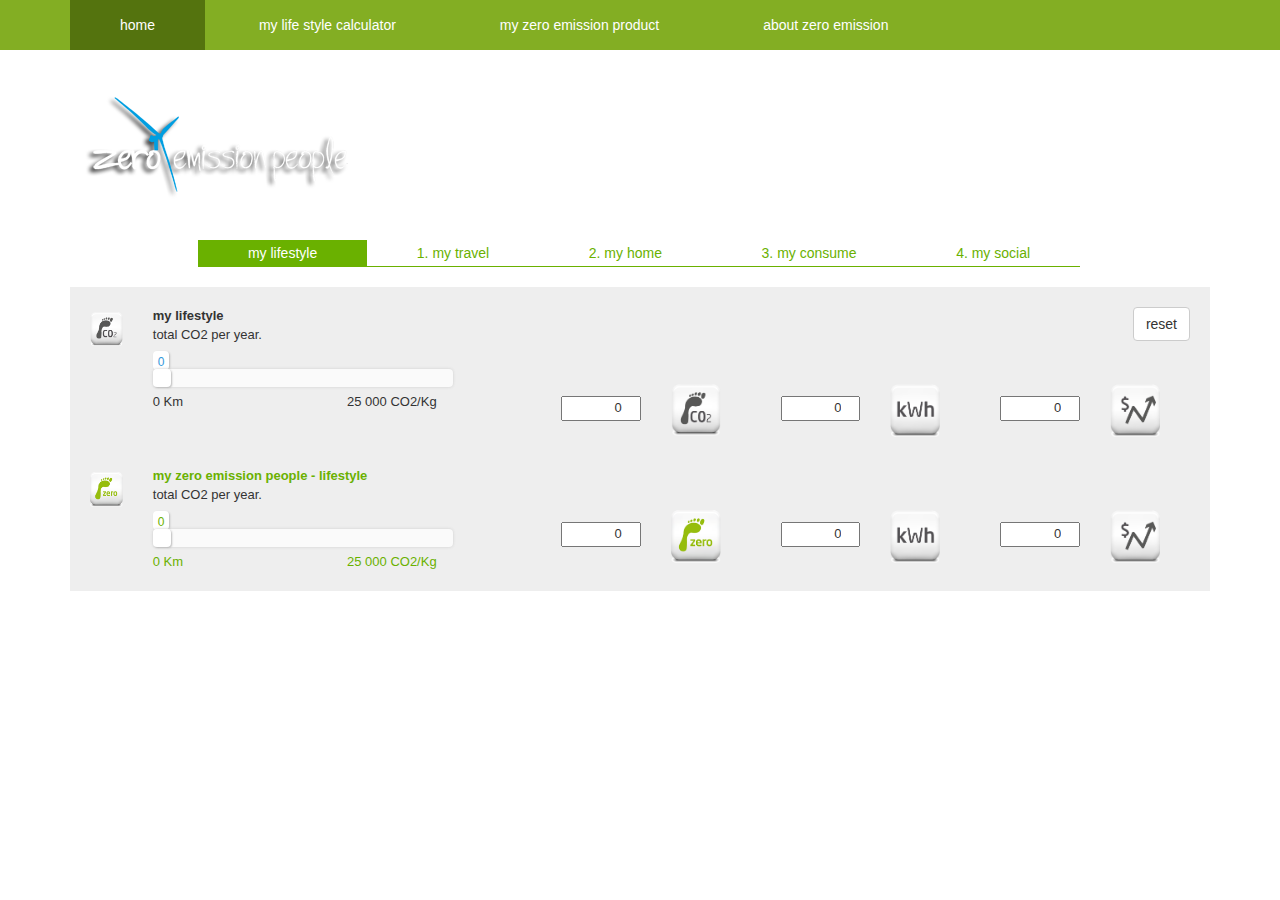
<file: index.html>
<!DOCTYPE html>
<html lang="en">
  <head>
    <meta charset="utf-8">
    <meta http-equiv="X-UA-Compatible" content="IE=edge">
    <meta name="viewport" content="width=device-width, initial-scale=1">
    <meta name="description" content="">
    <meta name="author" content="">
    <link rel="shortcut icon" href="ico/favicon.ico">

    <title>INDEX  CO2</title>

    <!-- Bootstrap core CSS -->
    <link href="css/bootstrap.min.css" rel="stylesheet">

    <!-- Custom styles for this template -->
    <link href="css/mb.slider.css" rel="stylesheet">
    <link href="css/style.css" rel="stylesheet">

    <!-- Just for debugging purposes. Don't actually copy this line! -->
    <!--[if lt IE 9]><script src="js/ie8-responsive-file-warning.js"></script><![endif]-->

    <!-- HTML5 shim and Respond.js IE8 support of HTML5 elements and media queries -->
    <!--[if lt IE 9]>
      <script src="https://oss.maxcdn.com/libs/html5shiv/3.7.0/html5shiv.js"></script>
      <script src="https://oss.maxcdn.com/libs/respond.js/1.4.2/respond.min.js"></script>
    <![endif]-->
  </head>

  <body>

    <div id="top">
      <div class="container">
        <ul class="list-inline">
          <li><a href="#" class="active">home</a></li>
          <li><a href="#">my life style calculator</a></li>
          <li><a href="#">my zero emission product</a></li>
          <li><a href="#">about zero emission</a></li>
        </ul>
      </div>
    </div>

    <header id="header">
      <div class="container">
        <a href="#"><img src="img/logo.png" alt=""></a>
      </div>
    </header>

    <div class="container" id="the-calcolator">
      <!-- Nav tabs -->
      <ul class="nav nav-tabs" role="tablist">
        <li role="presentation" class="active"><a href="#lifestyle" role="tab" data-toggle="tab">my  lifestyle</a></li>
        <li role="presentation"><a href="#travel" role="tab" data-toggle="tab">1. my travel</a></li>
        <li role="presentation"><a href="#home" role="tab" data-toggle="tab">2. my home</a></li>
        <li role="presentation"><a href="#consume" role="tab" data-toggle="tab">3. my consume</a></li>
        <li role="presentation"><a href="#social" role="tab" data-toggle="tab">4. my social</a></li>
      </ul>
      
      <!-- Tab panes -->
      <div class="tab-content">
        <div role="tabpanel" class="tab-pane fade in active" id="lifestyle">
          <div class="jumbotron the-total">
            <a href="#" class="reset btn btn-default pull-right">reset</a>
            <section class="total-travel">
              <div class="row">
                <div class="col-sm-4">
                  <div class="row">
                    <div class="col-sm-2">
                      <img src="img/footprint-icon.png" class="icon-product" alt="">
                    </div>
                    <div class="col-sm-10">
                      <strong>my lifestyle</strong>
                      <p>total CO2 per year.</p>
                      <div class="ex1">
                        <div class="ex1">
                          <div class="sl_total_travel mb_slider {rangeColor:'#3498db',negativeColor:'#ffcc00',maxVal:50000 ,startAt:0, grid:1}" style="display:inline-block;"></div>
                        </div>
                      </div>
                      <div class="pull-left">0 Km</div>
                      <div class="pull-right">25 000 CO2/Kg</div>
                    </div>
                  </div>
                </div>
                <div class="col-sm-7 col-sm-offset-1">
                  <div class="display-values">
                    <div class="row">
                      <div class="col-sm-2">
                        <input class="totalResult1" type="number" min="0" name="" value="0" placeholder="" readonly>
                      </div>
                      <div class="col-sm-2">
                        <img class="icon-product" src="img/footprint-icon.png" alt="">
                      </div>
                      <div class="col-sm-2">
                        <input class="totalResult2" type="number" min="0" name="" value="0" placeholder="" readonly>
                      </div>
                      <div class="col-sm-2">
                        <img class="icon-product" src="img/energia-icon.png" alt="">
                      </div>
                      <div class="col-sm-2">
                        <input class="totalResult3" type="number" min="0" name="" value="0" placeholder="" readonly>
                      </div>
                      <div class="col-sm-2">
                        <img class="icon-product" src="img/offset-icon.png" alt="">
                      </div>
                    </div>
                  </div>
                </div>
              </div>
            </section>
            <section class="mygreen-saving green">
              <div class="row">
                <div class="col-sm-4">
                  <div class="row">
                    <div class="col-sm-2">
                      <img src="img/zero-icon-green.png" class="icon-product" alt="">
                    </div>
                    <div class="col-sm-10">
                      <strong>my zero emission people - lifestyle</strong>
                      <p>total CO2 per year.</p>
                      <div class="ex1">
                        <div class="sl_total_travel mb_slider {rangeColor:'#3498db',negativeColor:'#ffcc00',maxVal:25000 ,startAt:0, grid:1}" style="display:inline-block;"></div>
                      </div>
                      <div class="pull-left">0 Km</div>
                      <div class="pull-right">25 000 CO2/Kg</div>
                    </div>
                  </div>
                </div>
                <div class="col-sm-7 col-sm-offset-1">
                  <div class="display-values">
                    <div class="row">
                      <div class="col-sm-2">
                        <input class="totalResult1" type="number" min="0" name="" value="0" placeholder="" readonly>
                      </div>
                      <div class="col-sm-2">
                        <img class="icon-product" src="img/zero-icon-green.png" alt="">
                      </div>
                      <div class="col-sm-2">
                        <input class="totalResult2" type="number" min="0" name="" value="0" placeholder="" readonly>
                      </div>
                      <div class="col-sm-2">
                        <img class="icon-product" src="img/energia-icon.png" alt="">
                      </div>
                      <div class="col-sm-2">
                        <input class="totalResult3" type="number" min="0" name="" value="0" placeholder="" readonly>
                      </div>
                      <div class="col-sm-2">
                        <img class="icon-product" src="img/offset-icon.png" alt="">
                      </div>
                    </div>
                  </div><!-- display-values -->
                </div>
              </div>
            </section><!-- airplane-section -->
          </div>
        </div>

        <div role="tabpanel" class="tab-pane fade" id="travel">
          <div class="jumbotron">
            <a href="#" class="reset btn btn-default pull-right">reset</a>
            <section class="total-travel">
              <div class="row">
                <div class="col-sm-4">
                  <div class="row">
                    <div class="col-sm-2">
                      <img src="img/car-icon.png" class="icon-product" alt="">
                    </div>
                    <div class="col-sm-10">
                      <strong>my travel</strong>
                      <p>total CO2 per year.</p>
                      <div class="ex1">
                        <div class="ex1">
                          <div class="sl_total_travel mb_slider {rangeColor:'#3498db',negativeColor:'#ffcc00',maxVal:50000 ,startAt:0, grid:1}" style="display:inline-block;"></div>
                        </div>
                      </div>
                      <div class="pull-left">0 Km</div>
                      <div class="pull-right">25 000 CO2/Kg</div>
                    </div>
                  </div>
                </div>
                <div class="col-sm-7 col-sm-offset-1">
                  <div class="display-values">
                    <div class="row">
                      <div class="col-sm-2">
                        <input class="totalResult1" type="number" min="0" name="" value="0" placeholder="" readonly>
                      </div>
                      <div class="col-sm-2">
                        <img class="icon-product" src="img/zero-icon-green.png" alt="">
                      </div>
                      <div class="col-sm-2">
                        <input class="totalResult2" type="number" min="0" name="" value="0" placeholder="" readonly>
                      </div>
                      <div class="col-sm-2">
                        <img class="icon-product" src="img/energia-icon.png" alt="">
                      </div>
                      <div class="col-sm-2">
                        <input class="totalResult3" type="number" min="0" name="" value="0" placeholder="" readonly>
                      </div>
                      <div class="col-sm-2">
                        <img class="icon-product" src="img/offset-icon.png" alt="">
                      </div>
                    </div>
                  </div>
                </div>
              </div>
            </section>
            <section class="mygreen-saving green">
              <div class="row">
                <div class="col-sm-4">
                  <div class="row">
                    <div class="col-sm-2">
                      <img src="img/car-icon-green.png" class="icon-product" alt="">
                    </div>
                    <div class="col-sm-10">
                      <strong>my green savings</strong>
                      <p>total CO2 per year.</p>
                      <div class="ex1">
                        <div class="sl_total_travel mb_slider {rangeColor:'#3498db',negativeColor:'#ffcc00',maxVal:25000 ,startAt:0, grid:1}" style="display:inline-block;"></div>
                      </div>
                      <div class="pull-left">0 Km</div>
                      <div class="pull-right">25 000 CO2/Kg</div>
                    </div>
                  </div>
                </div>
                <div class="col-sm-7 col-sm-offset-1">
                  <div class="display-values">
                    <div class="row">
                      <div class="col-sm-2">
                        <input class="totalResult1" type="number" min="0" name="" value="0" placeholder="" readonly>
                      </div>
                      <div class="col-sm-2">
                        <img class="icon-product" src="img/footprint-icon-green.png" alt="">
                      </div>
                      <div class="col-sm-2">
                        <input class="totalResult2" type="number" min="0" name="" value="0" placeholder="" readonly>
                      </div>
                      <div class="col-sm-2">
                        <img class="icon-product" src="img/energia-icon.png" alt="">
                      </div>
                      <div class="col-sm-2">
                        <input class="totalResult3" type="number" min="0" name="" value="0" placeholder="" readonly>
                      </div>
                      <div class="col-sm-2">
                        <img class="icon-product" src="img/offset-icon.png" alt="">
                      </div>
                    </div>
                  </div><!-- display-values -->
                </div>
              </div>
            </section><!-- airplane-section -->
          </div>

          <section class="car-section" data-name="car">
            <div class="row">
              <div class="col-sm-4">
                <div class="row">
                  <div class="col-sm-2">
                    <img src="img/car-icon.png" class="icon-product" alt="">
                  </div>
                  <div class="col-sm-10">
                    <strong>car</strong>
                    <p>How many km do you drive per year ?</p>
                    <div class="ex1">
                      <div id="sl_car"  class="mb_slider {rangeColor:'#3498db',negativeColor:'#ffcc00',maxVal:50000 ,startAt:0, grid:1}" style="display:inline-block;"></div>
                    </div>
                    <div class="pull-left">0 Km</div>
                    <div class="pull-right">50.000 Km</div>
                  </div>
                </div>
              </div>
              <div class="col-sm-8">
                <div class="display-values">
                  <div class="row">
                    <div class="col-sm-2">
                      <span id="sl_car_val" class="setVal"><input type="number" min="0" class="val" value="0" style="width:50px;"></span>
                    </div>
                    <div class="col-sm-1">
                      <h4>Km Year</h4>
                    </div>
                    <div class="col-sm-2">
                      <input type="number" min="0"name="" value="0" placeholder="" class="result1" readonly>
                    </div>
                    <div class="col-sm-1">
                      <h4><img class="icon-product" src="img/footprint-icon.png" alt=""></h4>
                    </div>
                    <div class="col-sm-2">
                      <input type="number" min="0"name="" value="0" placeholder="" class="result2" readonly>
                    </div>
                    <div class="col-sm-1">
                      <h4><img class="icon-product" src="img/energia-icon.png" alt=""></h4>
                    </div>
                    <div class="col-sm-2">
                      <input type="number" min="0"name="" value="0" placeholder="" class="result3" readonly>
                    </div>
                    <div class="col-sm-1">
                      <h4><img class="icon-product" src="img/offset-icon.png" alt=""></h4>
                    </div>
                  </div>
                </div>
              </div>
            </div>
          </section><!-- car-section -->

          <section class="airplane-section" data-name="airplane">
            <div class="row">
              <div class="col-sm-4">
                <div class="row">
                  <div class="col-sm-2">
                    <img src="img/airplane-icon.png" class="icon-product" alt="">
                  </div>
                  <div class="col-sm-10">
                    <strong>airplane</strong>
                    <p>How many km do you fly per year ?</p>
                    <div class="ex1">
                      <div id="sl_airplane"  class="mb_slider {rangeColor:'#3498db',negativeColor:'#ffcc00',maxVal:50000 ,startAt:0, grid:1}" style="display:inline-block;"></div>
                    </div>
                    <div class="pull-left">0 Km</div>
                    <div class="pull-right">50.000 Km</div>
                  </div>
                </div>
              </div>
              <div class="col-sm-8">
                <div class="display-values">
                  <div class="row">
                    <div class="col-sm-2">
                      <span id="sl_airplane_val" class="setVal"><input type="number" min="0" class="val" value="0" style="width:50px;"></span>
                    </div>
                    <div class="col-sm-1">
                      <h4>Km Year</h4>
                    </div>
                    <div class="col-sm-2">
                      <input type="number" min="0"name="" value="0" placeholder="" class="result1" readonly>
                    </div>
                    <div class="col-sm-1">
                      <h4><img class="icon-product" src="img/footprint-icon.png" alt=""></h4>
                    </div>
                    <div class="col-sm-2">
                      <input type="number" min="0"name="" value="0" placeholder="" class="result2" readonly>
                    </div>
                    <div class="col-sm-1">
                      <h4><img class="icon-product" src="img/energia-icon.png" alt=""></h4>
                    </div>
                    <div class="col-sm-2">
                      <input type="number" min="0"name="" value="0" placeholder="" class="result3" readonly>
                    </div>
                    <div class="col-sm-1">
                      <h4><img class="icon-product" src="img/offset-icon.png" alt=""></h4>
                    </div>
                  </div>
                </div>
              </div>
            </div>
          </section><!-- airplane-section -->

          <section class="public-transport-section" data-name="public-transport">
            <div class="row">
              <div class="col-sm-4">
                <div class="row">
                  <div class="col-sm-2">
                    <img src="img/bus-icon.png" class="icon-product" alt="">
                  </div>
                  <div class="col-sm-10">
                    <strong>public transport</strong>
                    <p>How much time do you spend in public transport every day?</p>
                    <div class="ex1">
                      <div id="sl_public-transport"  class="mb_slider {rangeColor:'#3498db',negativeColor:'#ffcc00',maxVal:240 ,startAt:0, grid:1}" style="display:inline-block;"></div>
                    </div>
                    <div class="pull-left">0 min</div>
                    <div class="pull-right">240 min</div>
                  </div>
                </div>
              </div>
              <div class="col-sm-8">
                <div class="display-values">
                  <div class="row">
                    <div class="col-sm-2">
                      <span id="sl_public-transport_val" class="setVal"><input type="number" min="0" class="val" value="0" style="width:50px;"></span>
                    </div>
                    <div class="col-sm-1">
                      <h4>min day</h4>
                    </div>
                    <div class="col-sm-2">
                      <input type="number" min="0"name="" value="0" placeholder="" class="result1" readonly>
                    </div>
                    <div class="col-sm-1">
                      <h4><img class="icon-product" src="img/footprint-icon.png" alt=""></h4>
                    </div>
                    <div class="col-sm-2">
                      <input type="number" min="0"name="" value="0" placeholder="" class="result2" readonly>
                    </div>
                    <div class="col-sm-1">
                      <h4><img class="icon-product" src="img/energia-icon.png" alt=""></h4>
                    </div>
                    <div class="col-sm-2">
                      <input type="number" min="0"name="" value="0" placeholder="" class="result3" readonly>
                    </div>
                    <div class="col-sm-1">
                      <h4><img class="icon-product" src="img/offset-icon.png" alt=""></h4>
                    </div>
                  </div>
                </div>
              </div>
            </div>
          </section><!-- public-transport-section -->

          <section class="walk-section green" data-name="walk">
            <div class="row">
              <div class="col-sm-4">
                <div class="row">
                  <div class="col-sm-2">
                    <img src="img/walk-bike.png" class="icon-product" alt="">
                  </div>
                  <div class="col-sm-10">
                    <strong>walk or bike</strong>
                    <p>How many km do you walk or bike per day?</p>
                    <div class="ex1">
                      <div id="sl_walk"  class="mb_slider {rangeColor:'#3498db',negativeColor:'#ffcc00',maxVal:240 ,startAt:0, grid:1}" style="display:inline-block;"></div>
                    </div>
                    <div class="pull-left">0 min</div>
                    <div class="pull-right">240 min</div>
                  </div>
                </div>
              </div>
              <div class="col-sm-8">
                <div class="display-values">
                  <div class="row">
                    <div class="col-sm-2">
                      <span id="sl_walk_val" class="setVal"><input type="number" min="0" class="val" value="0" style="width:50px;"></span>
                    </div>
                    <div class="col-sm-1">
                      <h4>min day</h4>
                    </div>
                    <div class="col-sm-2">
                      <input type="number" min="0"name="" value="0" placeholder="" class="result1" readonly>
                    </div>
                    <div class="col-sm-1">
                      <h4><img class="icon-product" src="img/footprint-icon.png" alt=""></h4>
                    </div>
                    <div class="col-sm-2">
                      <input type="number" min="0"name="" value="0" placeholder="" class="result2" readonly>
                    </div>
                    <div class="col-sm-1">
                      <h4><img class="icon-product" src="img/energia-icon.png" alt=""></h4>
                    </div>
                    <div class="col-sm-2">
                      <input type="number" min="0"name="" value="0" placeholder="" class="result3" readonly>
                    </div>
                    <div class="col-sm-1">
                      <h4><img class="icon-product" src="img/offset-icon.png" alt=""></h4>
                    </div>
                  </div>
                </div>
              </div>
            </div>
          </section><!-- walk-section -->

          <section class="electric-bike-section green" data-name="electric-bike">
            <div class="row">
              <div class="col-sm-4">
                <div class="row">
                  <div class="col-sm-2">
                    <img src="img/electric-bike.png" class="icon-product" alt="">
                  </div>
                  <div class="col-sm-10">
                    <strong>electric bike</strong>
                    <p>How much time do you bike every day?</p>
                    <div class="ex1">
                      <div id="electric-bike"  class="mb_slider {rangeColor:'#3498db',negativeColor:'#ffcc00',maxVal:240 ,startAt:0, grid:1}" style="display:inline-block;"></div>
                    </div>
                    <div class="pull-left">0 min</div>
                    <div class="pull-right">240 min</div>
                  </div>
                </div>
              </div>
              <div class="col-sm-8">
                <div class="display-values">
                  <div class="row">
                    <div class="col-sm-2">
                      <span id="electric-bike_val" class="setVal"><input type="number" min="0" class="val" value="0" style="width:50px;"></span>
                    </div>
                    <div class="col-sm-1">
                      <h4>min day</h4>
                    </div>
                    <div class="col-sm-2">
                      <input type="number" min="0"name="" value="0" placeholder="" class="result1" readonly>
                    </div>
                    <div class="col-sm-1">
                      <h4><img class="icon-product" src="img/footprint-icon.png" alt=""></h4>
                    </div>
                    <div class="col-sm-2">
                      <input type="number" min="0"name="" value="0" placeholder="" class="result2" readonly>
                    </div>
                    <div class="col-sm-1">
                      <h4><img class="icon-product" src="img/energia-icon.png" alt=""></h4>
                    </div>
                    <div class="col-sm-2">
                      <input type="number" min="0"name="" value="0" placeholder="" class="result3" readonly>
                    </div>
                    <div class="col-sm-1">
                      <h4><img class="icon-product" src="img/offset-icon.png" alt=""></h4>
                    </div>
                  </div>
                </div>
              </div>
            </div>
          </section><!-- electric-bike-section -->

          <section class="electric-car-section green" data-name="electric-car">
            <div class="row">
              <div class="col-sm-4">
                <div class="row">
                  <div class="col-sm-2">
                    <img src="img/car-icon-green.png" class="icon-product" alt="">
                  </div>
                  <div class="col-sm-10">
                    <strong>electric car</strong>
                    <p>How many km do you drive per year?</p>
                    <div class="ex1">
                      <div id="electric-car"  class="mb_slider {rangeColor:'#3498db',negativeColor:'#ffcc00',maxVal:50000 ,startAt:0, grid:1}" style="display:inline-block;"></div>
                    </div>
                    <div class="pull-left">0 Km</div>
                    <div class="pull-right">50.000 Km</div>
                  </div>
                </div>
              </div>
              <div class="col-sm-8">
                <div class="display-values">
                  <div class="row">
                    <div class="col-sm-2">
                      <span id="electric-car_val" class="setVal"><input type="number" min="0" class="val" value="0" style="width:50px;"></span>
                    </div>
                    <div class="col-sm-1">
                      <h4>km year</h4>
                    </div>
                    <div class="col-sm-2">
                      <input type="number" min="0"name="" value="0" placeholder="" class="result1" readonly>
                    </div>
                    <div class="col-sm-1">
                      <h4><img class="icon-product" src="img/footprint-icon.png" alt=""></h4>
                    </div>
                    <div class="col-sm-2">
                      <input type="number" min="0"name="" value="0" placeholder="" class="result2" readonly>
                    </div>
                    <div class="col-sm-1">
                      <h4><img class="icon-product" src="img/energia-icon.png" alt=""></h4>
                    </div>
                    <div class="col-sm-2">
                      <input type="number" min="0"name="" value="0" placeholder="" class="result3" readonly>
                    </div>
                    <div class="col-sm-1">
                      <h4><img class="icon-product" src="img/offset-icon.png" alt=""></h4>
                    </div>
                  </div>
                </div>
              </div>
            </div>
          </section><!-- electric-car-section -->
        </div>
        
        <div role="tabpanel" class="tab-pane fade" id="home">
          <div class="jumbotron">
            <a href="#" class="reset btn btn-default pull-right">reset</a>
            <section class="total-home">
              <div class="row">
                <div class="col-sm-4">
                  <div class="row">
                    <div class="col-sm-2">
                      <img src="img/home-icon.png" class="icon-product" alt="">
                    </div>
                    <div class="col-sm-10">
                      <strong>my home</strong>
                      <p>total CO2 per year.</p>
                      <div class="ex1">
                        <div class="ex1">
                          <div class="sl_total_travel mb_slider {rangeColor:'#3498db',negativeColor:'#ffcc00',maxVal:50000 ,startAt:0, grid:1}" style="display:inline-block;"></div>
                        </div>
                      </div>
                      <div class="pull-left">0 Km</div>
                      <div class="pull-right">25 000 CO2/Kg</div>
                    </div>
                  </div>
                </div>
                <div class="col-sm-7 col-sm-offset-1">
                  <div class="display-values">
                    <div class="row">
                      <div class="col-sm-2">
                        <input class="totalResult1" type="number" min="0" name="" value="0" placeholder="" readonly>
                      </div>
                      <div class="col-sm-2">
                        <img class="icon-product" src="img/footprint-icon.png" alt="">
                      </div>
                      <div class="col-sm-2">
                        <input class="totalResult2" type="number" min="0" name="" value="0" placeholder="" readonly>
                      </div>
                      <div class="col-sm-2">
                        <img class="icon-product" src="img/energia-icon.png" alt="">
                      </div>
                      <div class="col-sm-2">
                        <input class="totalResult3" type="number" min="0" name="" value="0" placeholder="" readonly>
                      </div>
                      <div class="col-sm-2">
                        <img class="icon-product" src="img/offset-icon.png" alt="">
                      </div>
                    </div>
                  </div>
                </div>
              </div>
            </section>
            <section class="mygreen-saving green">
              <div class="row">
                <div class="col-sm-4">
                  <div class="row">
                    <div class="col-sm-2">
                      <img src="img/home-icon-green.png" class="icon-product" alt="">
                    </div>
                    <div class="col-sm-10">
                      <strong>my home savings</strong>
                      <p>total CO2 per year.</p>
                      <div class="ex1">
                        <div class="sl_total_travel mb_slider {rangeColor:'#3498db',negativeColor:'#ffcc00',maxVal:25000 ,startAt:0, grid:1}" style="display:inline-block;"></div>
                      </div>
                      <div class="pull-left">0 Km</div>
                      <div class="pull-right">25 000 CO2/Kg</div>
                    </div>
                  </div>
                </div>
                <div class="col-sm-7 col-sm-offset-1">
                  <div class="display-values">
                    <div class="row">
                      <div class="col-sm-2">
                        <input class="totalResult1" type="number" min="0" name="" value="0" placeholder="" readonly>
                      </div>
                      <div class="col-sm-2">
                        <img class="icon-product" src="img/footprint-icon-green.png" alt="">
                      </div>
                      <div class="col-sm-2">
                        <input class="totalResult2" type="number" min="0" name="" value="0" placeholder="" readonly>
                      </div>
                      <div class="col-sm-2">
                        <img class="icon-product" src="img/energia-icon.png" alt="">
                      </div>
                      <div class="col-sm-2">
                        <input class="totalResult3" type="number" min="0" name="" value="0" placeholder="" readonly>
                      </div>
                      <div class="col-sm-2">
                        <img class="icon-product" src="img/offset-icon.png" alt="">
                      </div>
                    </div>
                  </div><!-- display-values -->
                </div>
              </div>
            </section><!-- airplane-section -->
          </div>

          <section class="electricity-section" data-name="electricity">
            <div class="row">
              <div class="col-sm-4">
                <div class="row">
                  <div class="col-sm-2">
                    <img src="img/electricidad-icon.png" class="icon-product" alt="">
                  </div>
                  <div class="col-sm-10">
                    <strong>electricity</strong>
                    <p>How much do you pay for power each month?</p>
                    <div class="ex1">
                      <div id="sl_electricity"  class="mb_slider {rangeColor:'#3498db',negativeColor:'#ffcc00',maxVal:1000 ,startAt:0, grid:1}" style="display:inline-block;"></div>
                    </div>
                    <div class="pull-left">0 €</div>
                    <div class="pull-right">1.000 €</div>
                  </div>
                </div>
              </div>
              <div class="col-sm-8">
                <div class="display-values">
                  <div class="row">
                    <div class="col-sm-2">
                      <span id="sl_electricity_val" class="setVal"><input type="number" min="0" class="val" value="0" style="width:50px;"></span>
                    </div>
                    <div class="col-sm-1">
                      <h4>euros</h4>
                    </div>
                    <div class="col-sm-2">
                      <input type="number" min="0"name="" value="0" placeholder="" class="result1" readonly>
                    </div>
                    <div class="col-sm-1">
                      <h4><img class="icon-product" src="img/footprint-icon.png" alt=""></h4>
                    </div>
                    <div class="col-sm-2">
                      <input type="number" min="0"name="" value="0" placeholder="" class="result2" readonly>
                    </div>
                    <div class="col-sm-1">
                      <h4><img class="icon-product" src="img/energia-icon.png" alt=""></h4>
                    </div>
                    <div class="col-sm-2">
                      <input type="number" min="0"name="" value="0" placeholder="" class="result3" readonly>
                    </div>
                    <div class="col-sm-1">
                      <h4><img class="icon-product" src="img/offset-icon.png" alt=""></h4>
                    </div>
                  </div>
                </div>
              </div>
            </div>
          </section><!-- electricity-section -->

          <section class="heating-section" data-name="heating">
            <div class="row">
              <div class="col-sm-4">
                <div class="row">
                  <div class="col-sm-2">
                    <img src="img/calefaccion-icon.png" class="icon-product" alt="">
                  </div>
                  <div class="col-sm-10">
                    <strong>heating</strong>
                    <p>How much do you pay for heating each month?</p>
                    <div class="ex1">
                      <div id="sl_heating"  class="mb_slider {rangeColor:'#3498db',negativeColor:'#ffcc00',maxVal:1000 ,startAt:0, grid:1}" style="display:inline-block;"></div>
                    </div>
                    <div class="pull-left">0 €</div>
                    <div class="pull-right">1.000 €</div>
                  </div>
                </div>
              </div>
              <div class="col-sm-8">
                <div class="display-values">
                  <div class="row">
                    <div class="col-sm-2">
                      <span id="sl_heating_val" class="setVal"><input type="number" min="0" class="val" value="0" style="width:50px;"></span>
                    </div>
                    <div class="col-sm-1">
                      <h4>euros</h4>
                    </div>
                    <div class="col-sm-2">
                      <input type="number" min="0"name="" value="0" placeholder="" class="result1" readonly>
                    </div>
                    <div class="col-sm-1">
                      <h4><img class="icon-product" src="img/footprint-icon.png" alt=""></h4>
                    </div>
                    <div class="col-sm-2">
                      <input type="number" min="0"name="" value="0" placeholder="" class="result2" readonly>
                    </div>
                    <div class="col-sm-1">
                      <h4><img class="icon-product" src="img/energia-icon.png" alt=""></h4>
                    </div>
                    <div class="col-sm-2">
                      <input type="number" min="0"name="" value="0" placeholder="" class="result3" readonly>
                    </div>
                    <div class="col-sm-1">
                      <h4><img class="icon-product" src="img/offset-icon.png" alt=""></h4>
                    </div>
                  </div>
                </div>
              </div>
            </div>
          </section><!-- heating-section -->

          <section class="mortgage-rent-section" data-name="mortgage-rent">
            <div class="row">
              <div class="col-sm-4">
                <div class="row">
                  <div class="col-sm-2">
                    <img src="img/home-icon.png" class="icon-product" alt="">
                  </div>
                  <div class="col-sm-10">
                    <strong>mortgage / rent</strong>
                    <p>How much do you pay for rent/mortgage each month?</p>
                    <div class="ex1">
                      <div id="sl_mortgage-rent"  class="mb_slider {rangeColor:'#3498db',negativeColor:'#ffcc00',maxVal:5000 ,startAt:0, grid:1}" style="display:inline-block;"></div>
                    </div>
                    <div class="pull-left">0 €</div>
                    <div class="pull-right">5.000 €</div>
                  </div>
                </div>
              </div>
              <div class="col-sm-8">
                <div class="display-values">
                  <div class="row">
                    <div class="col-sm-2">
                      <span id="sl_mortgage-rent_val" class="setVal"><input type="number" min="0" class="val" value="0" style="width:50px;"></span>
                    </div>
                    <div class="col-sm-1">
                      <h4>euros</h4>
                    </div>
                    <div class="col-sm-2">
                      <input type="number" min="0"name="" value="0" placeholder="" class="result1" readonly>
                    </div>
                    <div class="col-sm-1">
                      <h4><img class="icon-product" src="img/footprint-icon.png" alt=""></h4>
                    </div>
                    <div class="col-sm-2">
                      <input type="number" min="0"name="" value="0" placeholder="" class="result2" readonly>
                    </div>
                    <div class="col-sm-1">
                      <h4><img class="icon-product" src="img/energia-icon.png" alt=""></h4>
                    </div>
                    <div class="col-sm-2">
                      <input type="number" min="0"name="" value="0" placeholder="" class="result3" readonly>
                    </div>
                    <div class="col-sm-1">
                      <h4><img class="icon-product" src="img/offset-icon.png" alt=""></h4>
                    </div>
                  </div>
                </div>
              </div>
            </div>
          </section><!-- mortgage-rent-section -->

          <section class="green-power green" data-name="green-power">
            <div class="row">
              <div class="col-sm-4">
                <div class="row">
                  <div class="col-sm-2">
                    <img src="img/green-power.png" class="icon-product" alt="">
                  </div>
                  <div class="col-sm-10">
                    <strong>green power</strong>
                    <p>How much do you pay for green power each month?</p>
                    <div class="ex1">
                      <div id="sl_green-power"  class="mb_slider {rangeColor:'#3498db',negativeColor:'#ffcc00',maxVal:240 ,startAt:0, grid:1}" style="display:inline-block;"></div>
                    </div>
                    <div class="pull-left">0 min</div>
                    <div class="pull-right">240 min</div>
                  </div>
                </div>
              </div>
              <div class="col-sm-8">
                <div class="display-values">
                  <div class="row">
                    <div class="col-sm-2">
                      <span id="sl_green-power_val" class="setVal"><input type="number" min="0" class="val" value="0" style="width:50px;"></span>
                    </div>
                    <div class="col-sm-1">
                      <h4>euros</h4>
                    </div>
                    <div class="col-sm-2">
                      <input type="number" min="0"name="" value="0" placeholder="" class="result1" readonly>
                    </div>
                    <div class="col-sm-1">
                      <h4><img class="icon-product" src="img/footprint-icon.png" alt=""></h4>
                    </div>
                    <div class="col-sm-2">
                      <input type="number" min="0"name="" value="0" placeholder="" class="result2" readonly>
                    </div>
                    <div class="col-sm-1">
                      <h4><img class="icon-product" src="img/energia-icon.png" alt=""></h4>
                    </div>
                    <div class="col-sm-2">
                      <input type="number" min="0"name="" value="0" placeholder="" class="result3" readonly>
                    </div>
                    <div class="col-sm-1">
                      <h4><img class="icon-product" src="img/offset-icon.png" alt=""></h4>
                    </div>
                  </div>
                </div>
              </div>
            </div>
          </section><!-- green-power -->

          <section class="wood-solar-section green" data-name="wood-solar">
            <div class="row">
              <div class="col-sm-4">
                <div class="row">
                  <div class="col-sm-2">
                    <img src="img/wood-solar.png" class="icon-product" alt="">
                  </div>
                  <div class="col-sm-10">
                    <strong>wood & solar hot water</strong>
                    <p>How much energy do you get in a year?</p>
                    <div class="ex1">
                      <div id="wood-solar"  class="mb_slider {rangeColor:'#3498db',negativeColor:'#ffcc00',maxVal:50000 ,startAt:0, grid:1}" style="display:inline-block;"></div>
                    </div>
                    <div class="pull-left">0 kWh</div>
                    <div class="pull-right">50.000 kWh</div>
                  </div>
                </div>
              </div>
              <div class="col-sm-8">
                <div class="display-values">
                  <div class="row">
                    <div class="col-sm-2">
                      <span id="wood-solar_val" class="setVal"><input type="number" min="0" class="val" value="0" style="width:50px;"></span>
                    </div>
                    <div class="col-sm-1">
                      <h4>kWh</h4>
                    </div>
                    <div class="col-sm-2">
                      <input type="number" min="0"name="" value="0" placeholder="" class="result1" readonly>
                    </div>
                    <div class="col-sm-1">
                      <h4><img class="icon-product" src="img/footprint-icon.png" alt=""></h4>
                    </div>
                    <div class="col-sm-2">
                      <input type="number" min="0"name="" value="0" placeholder="" class="result2" readonly>
                    </div>
                    <div class="col-sm-1">
                      <h4><img class="icon-product" src="img/energia-icon.png" alt=""></h4>
                    </div>
                    <div class="col-sm-2">
                      <input type="number" min="0"name="" value="0" placeholder="" class="result3" readonly>
                    </div>
                    <div class="col-sm-1">
                      <h4><img class="icon-product" src="img/offset-icon.png" alt=""></h4>
                    </div>
                  </div>
                </div>
              </div>
            </div>
          </section><!-- wood-solar-section -->

          <section class="home-insulation-section green" data-name="home-insulation">
            <div class="row">
              <div class="col-sm-4">
                <div class="row">
                  <div class="col-sm-2">
                    <img src="img/home-insulation.png" class="icon-product" alt="">
                  </div>
                  <div class="col-sm-10">
                    <strong>home insulation</strong>
                    <p>How much heating costs do you save each month?</p>
                    <div class="ex1">
                      <div id="home-insulation"  class="mb_slider {rangeColor:'#3498db',negativeColor:'#ffcc00',maxVal:500 ,startAt:0, grid:1}" style="display:inline-block;"></div>
                    </div>
                    <div class="pull-left">0 €</div>
                    <div class="pull-right">500 €</div>
                  </div>
                </div>
              </div>
              <div class="col-sm-8">
                <div class="display-values">
                  <div class="row">
                    <div class="col-sm-2">
                      <span id="home-insulation_val" class="setVal"><input type="number" min="0" class="val" value="0" style="width:50px;"></span>
                    </div>
                    <div class="col-sm-1">
                      <h4>euros</h4>
                    </div>
                    <div class="col-sm-2">
                      <input type="number" min="0"name="" value="0" placeholder="" class="result1" readonly>
                    </div>
                    <div class="col-sm-1">
                      <h4><img class="icon-product" src="img/footprint-icon.png" alt=""></h4>
                    </div>
                    <div class="col-sm-2">
                      <input type="number" min="0"name="" value="0" placeholder="" class="result2" readonly>
                    </div>
                    <div class="col-sm-1">
                      <h4><img class="icon-product" src="img/energia-icon.png" alt=""></h4>
                    </div>
                    <div class="col-sm-2">
                      <input type="number" min="0"name="" value="0" placeholder="" class="result3" readonly>
                    </div>
                    <div class="col-sm-1">
                      <h4><img class="icon-product" src="img/offset-icon.png" alt=""></h4>
                    </div>
                  </div>
                </div>
              </div>
            </div>
          </section><!-- home-insulation-section -->
        </div>
        
        <div role="tabpanel" class="tab-pane fade" id="consume">
          <div class="jumbotron">
            <a href="#" class="reset btn btn-default pull-right">reset</a>
            <section class="total-consume">
              <div class="row">
                <div class="col-sm-4">
                  <div class="row">
                    <div class="col-sm-2">
                      <img src="img/consume-icon.png" class="icon-product" alt="">
                    </div>
                    <div class="col-sm-10">
                      <strong>my consume</strong>
                      <p>total CO2 per year.</p>
                      <div class="ex1">
                        <div class="ex1">
                          <div class="sl_total_travel mb_slider {rangeColor:'#3498db',negativeColor:'#ffcc00',maxVal:50000 ,startAt:0, grid:1}" style="display:inline-block;"></div>
                        </div>
                      </div>
                      <div class="pull-left">0 Km</div>
                      <div class="pull-right">25 000 CO2/Kg</div>
                    </div>
                  </div>
                </div>
                <div class="col-sm-7 col-sm-offset-1">
                  <div class="display-values">
                    <div class="row">
                      <div class="col-sm-2">
                        <input class="totalResult1" type="number" min="0" name="" value="0" placeholder="" readonly>
                      </div>
                      <div class="col-sm-2">
                        <img class="icon-product" src="img/footprint-icon.png" alt="">
                      </div>
                      <div class="col-sm-2">
                        <input class="totalResult2" type="number" min="0" name="" value="0" placeholder="" readonly>
                      </div>
                      <div class="col-sm-2">
                        <img class="icon-product" src="img/energia-icon.png" alt="">
                      </div>
                      <div class="col-sm-2">
                        <input class="totalResult3" type="number" min="0" name="" value="0" placeholder="" readonly>
                      </div>
                      <div class="col-sm-2">
                        <img class="icon-product" src="img/offset-icon.png" alt="">
                      </div>
                    </div>
                  </div>
                </div>
              </div>
            </section>
            <section class="mygreen-saving green">
              <div class="row">
                <div class="col-sm-4">
                  <div class="row">
                    <div class="col-sm-2">
                      <img src="img/consume-icon-green.png" class="icon-product" alt="">
                    </div>
                    <div class="col-sm-10">
                      <strong>my green consume</strong>
                      <p>total CO2 per year.</p>
                      <div class="ex1">
                        <div class="sl_total_travel mb_slider {rangeColor:'#3498db',negativeColor:'#ffcc00',maxVal:25000 ,startAt:0, grid:1}" style="display:inline-block;"></div>
                      </div>
                      <div class="pull-left">0 Km</div>
                      <div class="pull-right">25 000 CO2/Kg</div>
                    </div>
                  </div>
                </div>
                <div class="col-sm-7 col-sm-offset-1">
                  <div class="display-values">
                    <div class="row">
                      <div class="col-sm-2">
                        <input class="totalResult1" type="number" min="0" name="" value="0" placeholder="" readonly>
                      </div>
                      <div class="col-sm-2">
                        <img class="icon-product" src="img/footprint-icon-green.png" alt="">
                      </div>
                      <div class="col-sm-2">
                        <input class="totalResult2" type="number" min="0" name="" value="0" placeholder="" readonly>
                      </div>
                      <div class="col-sm-2">
                        <img class="icon-product" src="img/energia-icon.png" alt="">
                      </div>
                      <div class="col-sm-2">
                        <input class="totalResult3" type="number" min="0" name="" value="0" placeholder="" readonly>
                      </div>
                      <div class="col-sm-2">
                        <img class="icon-product" src="img/offset-icon.png" alt="">
                      </div>
                    </div>
                  </div><!-- display-values -->
                </div>
              </div>
            </section><!-- airplane-section -->
          </div>

          <section class="food-section" data-name="food">
            <div class="row">
              <div class="col-sm-4">
                <div class="row">
                  <div class="col-sm-2">
                    <img src="img/food.png" class="icon-product" alt="">
                  </div>
                  <div class="col-sm-10">
                    <strong>food</strong>
                    <p>how much do you pay for food each week?</p>
                    <div class="ex1">
                      <div id="sl_food"  class="mb_slider {rangeColor:'#3498db',negativeColor:'#ffcc00',maxVal:1000 ,startAt:0, grid:1}" style="display:inline-block;"></div>
                    </div>
                    <div class="pull-left">0 €</div>
                    <div class="pull-right">1.000 €</div>
                  </div>
                </div>
              </div>
              <div class="col-sm-8">
                <div class="display-values">
                  <div class="row">
                    <div class="col-sm-2">
                      <span id="sl_food_val" class="setVal"><input type="number" min="0" class="val" value="0" style="width:50px;"></span>
                    </div>
                    <div class="col-sm-1">
                      <h4>euros</h4>
                    </div>
                    <div class="col-sm-2">
                      <input type="number" min="0"name="" value="0" placeholder="" class="result1" readonly>
                    </div>
                    <div class="col-sm-1">
                      <h4><img class="icon-product" src="img/footprint-icon.png" alt=""></h4>
                    </div>
                    <div class="col-sm-2">
                      <input type="number" min="0"name="" value="0" placeholder="" class="result2" readonly>
                    </div>
                    <div class="col-sm-1">
                      <h4><img class="icon-product" src="img/energia-icon.png" alt=""></h4>
                    </div>
                    <div class="col-sm-2">
                      <input type="number" min="0"name="" value="0" placeholder="" class="result3" readonly>
                    </div>
                    <div class="col-sm-1">
                      <h4><img class="icon-product" src="img/offset-icon.png" alt=""></h4>
                    </div>
                  </div>
                </div>
              </div>
            </div>
          </section><!-- food-section -->

          <section class="clothes-shoes-section" data-name="clothes-shoes">
            <div class="row">
              <div class="col-sm-4">
                <div class="row">
                  <div class="col-sm-2">
                    <img src="img/cloches-shoes.png" class="icon-product" alt="">
                  </div>
                  <div class="col-sm-10">
                    <strong>clothes & shoes</strong>
                    <p>how much do you pay for clothes & shoes each year?</p>
                    <div class="ex1">
                      <div id="sl_clothes-shoes"  class="mb_slider {rangeColor:'#3498db',negativeColor:'#ffcc00',maxVal:5000 ,startAt:0, grid:1}" style="display:inline-block;"></div>
                    </div>
                    <div class="pull-left">0 €</div>
                    <div class="pull-right">5.000 €</div>
                  </div>
                </div>
              </div>
              <div class="col-sm-8">
                <div class="display-values">
                  <div class="row">
                    <div class="col-sm-2">
                      <span id="sl_clothes-shoes_val" class="setVal"><input type="number" min="0" class="val" value="0" style="width:50px;"></span>
                    </div>
                    <div class="col-sm-1">
                      <h4>euros</h4>
                    </div>
                    <div class="col-sm-2">
                      <input type="number" min="0"name="" value="0" placeholder="" class="result1" readonly>
                    </div>
                    <div class="col-sm-1">
                      <h4><img class="icon-product" src="img/footprint-icon.png" alt=""></h4>
                    </div>
                    <div class="col-sm-2">
                      <input type="number" min="0"name="" value="0" placeholder="" class="result2" readonly>
                    </div>
                    <div class="col-sm-1">
                      <h4><img class="icon-product" src="img/energia-icon.png" alt=""></h4>
                    </div>
                    <div class="col-sm-2">
                      <input type="number" min="0"name="" value="0" placeholder="" class="result3" readonly>
                    </div>
                    <div class="col-sm-1">
                      <h4><img class="icon-product" src="img/offset-icon.png" alt=""></h4>
                    </div>
                  </div>
                </div>
              </div>
            </div>
          </section><!-- clothes-shoes-section -->

          <section class="paper-media-books-section" data-name="paper-media-books">
            <div class="row">
              <div class="col-sm-4">
                <div class="row">
                  <div class="col-sm-2">
                    <img src="img/paper-media.png" class="icon-product" alt="">
                  </div>
                  <div class="col-sm-10">
                    <strong>paper media & books</strong>
                    <p>How much do you pay for books & paper media per year?</p>
                    <div class="ex1">
                      <div id="sl_paper-media-books"  class="mb_slider {rangeColor:'#3498db',negativeColor:'#ffcc00',maxVal:5000 ,startAt:0, grid:1}" style="display:inline-block;"></div>
                    </div>
                    <div class="pull-left">0 €</div>
                    <div class="pull-right">5.000 €</div>
                  </div>
                </div>
              </div>
              <div class="col-sm-8">
                <div class="display-values">
                  <div class="row">
                    <div class="col-sm-2">
                      <span id="sl_paper-media-books_val" class="setVal"><input type="number" min="0" class="val" value="0" style="width:50px;"></span>
                    </div>
                    <div class="col-sm-1">
                      <h4>euros</h4>
                    </div>
                    <div class="col-sm-2">
                      <input type="number" min="0"name="" value="0" placeholder="" class="result1" readonly>
                    </div>
                    <div class="col-sm-1">
                      <h4><img class="icon-product" src="img/footprint-icon.png" alt=""></h4>
                    </div>
                    <div class="col-sm-2">
                      <input type="number" min="0"name="" value="0" placeholder="" class="result2" readonly>
                    </div>
                    <div class="col-sm-1">
                      <h4><img class="icon-product" src="img/energia-icon.png" alt=""></h4>
                    </div>
                    <div class="col-sm-2">
                      <input type="number" min="0"name="" value="0" placeholder="" class="result3" readonly>
                    </div>
                    <div class="col-sm-1">
                      <h4><img class="icon-product" src="img/offset-icon.png" alt=""></h4>
                    </div>
                  </div>
                </div>
              </div>
            </div>
          </section><!-- paper-media-books-section -->

          <section class="electronic-others-section" data-name="electronic-others">
            <div class="row">
              <div class="col-sm-4">
                <div class="row">
                  <div class="col-sm-2">
                    <img src="img/electronic-others.png" class="icon-product" alt="">
                  </div>
                  <div class="col-sm-10">
                    <strong>electronics & others</strong>
                    <p>How much do you pay for electronics per year?</p>
                    <div class="ex1">
                      <div id="sl_electronic-others"  class="mb_slider {rangeColor:'#3498db',negativeColor:'#ffcc00',maxVal:5000 ,startAt:0, grid:1}" style="display:inline-block;"></div>
                    </div>
                    <div class="pull-left">0 €</div>
                    <div class="pull-right">5.000 €</div>
                  </div>
                </div>
              </div>
              <div class="col-sm-8">
                <div class="display-values">
                  <div class="row">
                    <div class="col-sm-2">
                      <span id="sl_electronic-others_val" class="setVal"><input type="number" min="0" class="val" value="0" style="width:50px;"></span>
                    </div>
                    <div class="col-sm-1">
                      <h4>euros</h4>
                    </div>
                    <div class="col-sm-2">
                      <input type="number" min="0"name="" value="0" placeholder="" class="result1" readonly>
                    </div>
                    <div class="col-sm-1">
                      <h4><img class="icon-product" src="img/footprint-icon.png" alt=""></h4>
                    </div>
                    <div class="col-sm-2">
                      <input type="number" min="0"name="" value="0" placeholder="" class="result2" readonly>
                    </div>
                    <div class="col-sm-1">
                      <h4><img class="icon-product" src="img/energia-icon.png" alt=""></h4>
                    </div>
                    <div class="col-sm-2">
                      <input type="number" min="0"name="" value="0" placeholder="" class="result3" readonly>
                    </div>
                    <div class="col-sm-1">
                      <h4><img class="icon-product" src="img/offset-icon.png" alt=""></h4>
                    </div>
                  </div>
                </div>
              </div>
            </div>
          </section><!-- electronic-others -->

          <section class="regional-seasonal-food-section green" data-name="regional-seasonal-food">
            <div class="row">
              <div class="col-sm-4">
                <div class="row">
                  <div class="col-sm-2">
                    <img src="img/regional-seasonl.png" class="icon-product" alt="">
                  </div>
                  <div class="col-sm-10">
                    <strong>regional & seasonal food </strong>
                    <p>How much do you pay for food each week?</p>
                    <div class="ex1">
                      <div id="regional-seasonal-food"  class="mb_slider {rangeColor:'#3498db',negativeColor:'#ffcc00',maxVal:500 ,startAt:0, grid:1}" style="display:inline-block;"></div>
                    </div>
                    <div class="pull-left">0 €</div>
                    <div class="pull-right">500 €</div>
                  </div>
                </div>
              </div>
              <div class="col-sm-8">
                <div class="display-values">
                  <div class="row">
                    <div class="col-sm-2">
                      <span id="regional-seasonal-food_val" class="setVal"><input type="number" min="0" class="val" value="0" style="width:50px;"></span>
                    </div>
                    <div class="col-sm-1">
                      <h4>kWh</h4>
                    </div>
                    <div class="col-sm-2">
                      <input type="number" min="0"name="" value="0" placeholder="" class="result1" readonly>
                    </div>
                    <div class="col-sm-1">
                      <h4><img class="icon-product" src="img/footprint-icon.png" alt=""></h4>
                    </div>
                    <div class="col-sm-2">
                      <input type="number" min="0"name="" value="0" placeholder="" class="result2" readonly>
                    </div>
                    <div class="col-sm-1">
                      <h4><img class="icon-product" src="img/energia-icon.png" alt=""></h4>
                    </div>
                    <div class="col-sm-2">
                      <input type="number" min="0"name="" value="0" placeholder="" class="result3" readonly>
                    </div>
                    <div class="col-sm-1">
                      <h4><img class="icon-product" src="img/offset-icon.png" alt=""></h4>
                    </div>
                  </div>
                </div>
              </div>
            </div>
          </section><!-- regional-seasonal-food-section -->

          <section class="organic-food-section green" data-name="organic-food">
            <div class="row">
              <div class="col-sm-4">
                <div class="row">
                  <div class="col-sm-2">
                    <img src="img/regional-food.png" class="icon-product" alt="">
                  </div>
                  <div class="col-sm-10">
                    <strong>organic food</strong>
                    <p>How much do you spend on organic food per month?</p>
                    <div class="ex1">
                      <div id="organic-food"  class="mb_slider {rangeColor:'#3498db',negativeColor:'#ffcc00',maxVal:500 ,startAt:0, grid:1}" style="display:inline-block;"></div>
                    </div>
                    <div class="pull-left">0 €</div>
                    <div class="pull-right">500 €</div>
                  </div>
                </div>
              </div>
              <div class="col-sm-8">
                <div class="display-values">
                  <div class="row">
                    <div class="col-sm-2">
                      <span id="organic-food_val" class="setVal"><input type="number" min="0" class="val" value="0" style="width:50px;"></span>
                    </div>
                    <div class="col-sm-1">
                      <h4>euros</h4>
                    </div>
                    <div class="col-sm-2">
                      <input type="number" min="0"name="" value="0" placeholder="" class="result1" readonly>
                    </div>
                    <div class="col-sm-1">
                      <h4><img class="icon-product" src="img/footprint-icon.png" alt=""></h4>
                    </div>
                    <div class="col-sm-2">
                      <input type="number" min="0"name="" value="0" placeholder="" class="result2" readonly>
                    </div>
                    <div class="col-sm-1">
                      <h4><img class="icon-product" src="img/energia-icon.png" alt=""></h4>
                    </div>
                    <div class="col-sm-2">
                      <input type="number" min="0"name="" value="0" placeholder="" class="result3" readonly>
                    </div>
                    <div class="col-sm-1">
                      <h4><img class="icon-product" src="img/offset-icon.png" alt=""></h4>
                    </div>
                  </div>
                </div>
              </div>
            </div>
          </section><!-- organic-food-section -->

          <section class="second-hand-stuff-section green" data-name="second-hand-stuff">
            <div class="row">
              <div class="col-sm-4">
                <div class="row">
                  <div class="col-sm-2">
                    <img src="img/second-hand.png" class="icon-product" alt="">
                  </div>
                  <div class="col-sm-10">
                    <strong>second hand stuff</strong>
                    <p>How much do you spend for second hand stuff per year?</p>
                    <div class="ex1">
                      <div id="second-hand-stuff"  class="mb_slider {rangeColor:'#3498db',negativeColor:'#ffcc00',maxVal:1000 ,startAt:0, grid:1}" style="display:inline-block;"></div>
                    </div>
                    <div class="pull-left">0 €</div>
                    <div class="pull-right">1.000 €</div>
                  </div>
                </div>
              </div>
              <div class="col-sm-8">
                <div class="display-values">
                  <div class="row">
                    <div class="col-sm-2">
                      <span id="second-hand-stuff_val" class="setVal"><input type="number" min="0" class="val" value="0" style="width:50px;"></span>
                    </div>
                    <div class="col-sm-1">
                      <h4>euros</h4>
                    </div>
                    <div class="col-sm-2">
                      <input type="number" min="0"name="" value="0" placeholder="" class="result1" readonly>
                    </div>
                    <div class="col-sm-1">
                      <h4><img class="icon-product" src="img/footprint-icon.png" alt=""></h4>
                    </div>
                    <div class="col-sm-2">
                      <input type="number" min="0"name="" value="0" placeholder="" class="result2" readonly>
                    </div>
                    <div class="col-sm-1">
                      <h4><img class="icon-product" src="img/energia-icon.png" alt=""></h4>
                    </div>
                    <div class="col-sm-2">
                      <input type="number" min="0"name="" value="0" placeholder="" class="result3" readonly>
                    </div>
                    <div class="col-sm-1">
                      <h4><img class="icon-product" src="img/offset-icon.png" alt=""></h4>
                    </div>
                  </div>
                </div>
              </div>
            </div>
          </section><!-- second-hand-stuff-section -->

          <section class="ebooks-epapers-section green" data-name="ebooks-epapers">
            <div class="row">
              <div class="col-sm-4">
                <div class="row">
                  <div class="col-sm-2">
                    <img src="img/ebooks-epapers.png" class="icon-product" alt="">
                  </div>
                  <div class="col-sm-10">
                    <strong>ebooks & epapers</strong>
                    <p>How much time do you spend reading electronic papers & ebooks each day?</p>
                    <div class="ex1">
                      <div id="ebooks-epapers"  class="mb_slider {rangeColor:'#3498db',negativeColor:'#ffcc00',maxVal:240 ,startAt:0, grid:1}" style="display:inline-block;"></div>
                    </div>
                    <div class="pull-left">0 min</div>
                    <div class="pull-right">240 min</div>
                  </div>
                </div>
              </div>
              <div class="col-sm-8">
                <div class="display-values">
                  <div class="row">
                    <div class="col-sm-2">
                      <span id="ebooks-epapers_val" class="setVal"><input type="number" min="0" class="val" value="0" style="width:50px;"></span>
                    </div>
                    <div class="col-sm-1">
                      <h4>euros</h4>
                    </div>
                    <div class="col-sm-2">
                      <input type="number" min="0"name="" value="0" placeholder="" class="result1" readonly>
                    </div>
                    <div class="col-sm-1">
                      <h4><img class="icon-product" src="img/footprint-icon.png" alt=""></h4>
                    </div>
                    <div class="col-sm-2">
                      <input type="number" min="0"name="" value="0" placeholder="" class="result2" readonly>
                    </div>
                    <div class="col-sm-1">
                      <h4><img class="icon-product" src="img/energia-icon.png" alt=""></h4>
                    </div>
                    <div class="col-sm-2">
                      <input type="number" min="0"name="" value="0" placeholder="" class="result3" readonly>
                    </div>
                    <div class="col-sm-1">
                      <h4><img class="icon-product" src="img/offset-icon.png" alt=""></h4>
                    </div>
                  </div>
                </div>
              </div>
            </div>
          </section><!-- ebooks-epapers-section -->
        </div>
        
        <div role="tabpanel" class="tab-pane fade" id="social">
          <div class="jumbotron">
            <a href="#" class="reset btn btn-default pull-right">reset</a>
            <section class="total-social">
              <div class="row">
                <div class="col-sm-4">
                  <div class="row">
                    <div class="col-sm-2">
                      <img src="img/social-icon.png" class="icon-product" alt="">
                    </div>
                    <div class="col-sm-10">
                      <strong>my social</strong>
                      <p>total CO2 per year.</p>
                      <div class="ex1">
                        <div class="ex1">
                          <div class="sl_total_travel mb_slider {rangeColor:'#3498db',negativeColor:'#ffcc00',maxVal:50000 ,startAt:0, grid:1}" style="display:inline-block;"></div>
                        </div>
                      </div>
                      <div class="pull-left">0 Km</div>
                      <div class="pull-right">25 000 CO2/Kg</div>
                    </div>
                  </div>
                </div>
                <div class="col-sm-7 col-sm-offset-1">
                  <div class="display-values">
                    <div class="row">
                      <div class="col-sm-2">
                        <input class="totalResult1" type="number" min="0" name="" value="0" placeholder="" readonly>
                      </div>
                      <div class="col-sm-2">
                        <img class="icon-product" src="img/footprint-icon.png" alt="">
                      </div>
                      <div class="col-sm-2">
                        <input class="totalResult2" type="number" min="0" name="" value="0" placeholder="" readonly>
                      </div>
                      <div class="col-sm-2">
                        <img class="icon-product" src="img/energia-icon.png" alt="">
                      </div>
                      <div class="col-sm-2">
                        <input class="totalResult3" type="number" min="0" name="" value="0" placeholder="" readonly>
                      </div>
                      <div class="col-sm-2">
                        <img class="icon-product" src="img/offset-icon.png" alt="">
                      </div>
                    </div>
                  </div>
                </div>
              </div>
            </section>
            <section class="mygreen-saving green">
              <div class="row">
                <div class="col-sm-4">
                  <div class="row">
                    <div class="col-sm-2">
                      <img src="img/social-icon-green.png" class="icon-product" alt="">
                    </div>
                    <div class="col-sm-10">
                      <strong>my green social savings</strong>
                      <p>total CO2 per year.</p>
                      <div class="ex1">
                        <div class="sl_total_travel mb_slider {rangeColor:'#3498db',negativeColor:'#ffcc00',maxVal:25000 ,startAt:0, grid:1}" style="display:inline-block;"></div>
                      </div>
                      <div class="pull-left">0 Km</div>
                      <div class="pull-right">25 000 CO2/Kg</div>
                    </div>
                  </div>
                </div>
                <div class="col-sm-7 col-sm-offset-1">
                  <div class="display-values">
                    <div class="row">
                      <div class="col-sm-2">
                        <input class="totalResult1" type="number" min="0" name="" value="0" placeholder="" readonly>
                      </div>
                      <div class="col-sm-2">
                        <img class="icon-product" src="img/footprint-icon-green.png" alt="">
                      </div>
                      <div class="col-sm-2">
                        <input class="totalResult2" type="number" min="0" name="" value="0" placeholder="" readonly>
                      </div>
                      <div class="col-sm-2">
                        <img class="icon-product" src="img/energia-icon.png" alt="">
                      </div>
                      <div class="col-sm-2">
                        <input class="totalResult3" type="number" min="0" name="" value="0" placeholder="" readonly>
                      </div>
                      <div class="col-sm-2">
                        <img class="icon-product" src="img/offset-icon.png" alt="">
                      </div>
                    </div>
                  </div><!-- display-values -->
                </div>
              </div>
            </section><!-- airplane-section -->
          </div>

          <section class="social-networks-internet-section" data-name="social-networks-internet">
            <div class="row">
              <div class="col-sm-4">
                <div class="row">
                  <div class="col-sm-2">
                    <img src="img/social-icon.png" class="icon-product" alt="">
                  </div>
                  <div class="col-sm-10">
                    <strong>social networks & internet</strong>
                    <p>How much time do you spend for social media & internet each day?</p>
                    <div class="ex1">
                      <div id="sl_social-networks-internet"  class="mb_slider {rangeColor:'#3498db',negativeColor:'#ffcc00',maxVal:12 ,startAt:0, grid:1}" style="display:inline-block;"></div>
                    </div>
                    <div class="pull-left">0 hr</div>
                    <div class="pull-right">12 hrs</div>
                  </div>
                </div>
              </div>
              <div class="col-sm-8">
                <div class="display-values">
                  <div class="row">
                    <div class="col-sm-2">
                      <span id="sl_social-networks-internet_val" class="setVal"><input type="number" min="0" class="val" value="0" style="width:50px;"></span>
                    </div>
                    <div class="col-sm-1">
                      <h4>hrs</h4>
                    </div>
                    <div class="col-sm-2">
                      <input type="number" min="0"name="" value="0" placeholder="" class="result1" readonly>
                    </div>
                    <div class="col-sm-1">
                      <h4><img class="icon-product" src="img/footprint-icon.png" alt=""></h4>
                    </div>
                    <div class="col-sm-2">
                      <input type="number" min="0"name="" value="0" placeholder="" class="result2" readonly>
                    </div>
                    <div class="col-sm-1">
                      <h4><img class="icon-product" src="img/energia-icon.png" alt=""></h4>
                    </div>
                    <div class="col-sm-2">
                      <input type="number" min="0"name="" value="0" placeholder="" class="result3" readonly>
                    </div>
                    <div class="col-sm-1">
                      <h4><img class="icon-product" src="img/offset-icon.png" alt=""></h4>
                    </div>
                  </div>
                </div>
              </div>
            </div>
          </section><!-- social-networks-internet-section -->

          <section class="watch-tv-section" data-name="watch-tv">
            <div class="row">
              <div class="col-sm-4">
                <div class="row">
                  <div class="col-sm-2">
                    <img src="img/watch-tv-icon.png" class="icon-product" alt="">
                  </div>
                  <div class="col-sm-10">
                    <strong>watch tv</strong>
                    <p>How much time do you watch TV each day? </p>
                    <div class="ex1">
                      <div id="sl_watch-tv"  class="mb_slider {rangeColor:'#3498db',negativeColor:'#ffcc00',maxVal:12 ,startAt:0, grid:1}" style="display:inline-block;"></div>
                    </div>
                    <div class="pull-left">0 hr</div>
                    <div class="pull-right">12 hrs</div>
                  </div>
                </div>
              </div>
              <div class="col-sm-8">
                <div class="display-values">
                  <div class="row">
                    <div class="col-sm-2">
                      <span id="sl_watch-tv_val" class="setVal"><input type="number" min="0" class="val" value="0" style="width:50px;"></span>
                    </div>
                    <div class="col-sm-1">
                      <h4>hrs</h4>
                    </div>
                    <div class="col-sm-2">
                      <input type="number" min="0"name="" value="0" placeholder="" class="result1" readonly>
                    </div>
                    <div class="col-sm-1">
                      <h4><img class="icon-product" src="img/footprint-icon.png" alt=""></h4>
                    </div>
                    <div class="col-sm-2">
                      <input type="number" min="0"name="" value="0" placeholder="" class="result2" readonly>
                    </div>
                    <div class="col-sm-1">
                      <h4><img class="icon-product" src="img/energia-icon.png" alt=""></h4>
                    </div>
                    <div class="col-sm-2">
                      <input type="number" min="0"name="" value="0" placeholder="" class="result3" readonly>
                    </div>
                    <div class="col-sm-1">
                      <h4><img class="icon-product" src="img/offset-icon.png" alt=""></h4>
                    </div>
                  </div>
                </div>
              </div>
            </div>
          </section><!-- watch-tv-section -->

          <section class="hang-out-section" data-name="hang-out">
            <div class="row">
              <div class="col-sm-4">
                <div class="row">
                  <div class="col-sm-2">
                    <img src="img/hangout-icon.png" class="icon-product" alt="">
                  </div>
                  <div class="col-sm-10">
                    <strong>hang out with your friends</strong>
                    <p>How much time do hang out with friends per week? </p>
                    <div class="ex1">
                      <div id="sl_hang-out"  class="mb_slider {rangeColor:'#3498db',negativeColor:'#ffcc00',maxVal:60 ,startAt:0, grid:1}" style="display:inline-block;"></div>
                    </div>
                    <div class="pull-left">0 hr</div>
                    <div class="pull-right">60 hrs</div>
                  </div>
                </div>
              </div>
              <div class="col-sm-8">
                <div class="display-values">
                  <div class="row">
                    <div class="col-sm-2">
                      <span id="sl_hang-out_val" class="setVal"><input type="number" min="0" class="val" value="0" style="width:50px;"></span>
                    </div>
                    <div class="col-sm-1">
                      <h4>hrs</h4>
                    </div>
                    <div class="col-sm-2">
                      <input type="number" min="0"name="" value="0" placeholder="" class="result1" readonly>
                    </div>
                    <div class="col-sm-1">
                      <h4><img class="icon-product" src="img/footprint-icon.png" alt=""></h4>
                    </div>
                    <div class="col-sm-2">
                      <input type="number" min="0"name="" value="0" placeholder="" class="result2" readonly>
                    </div>
                    <div class="col-sm-1">
                      <h4><img class="icon-product" src="img/energia-icon.png" alt=""></h4>
                    </div>
                    <div class="col-sm-2">
                      <input type="number" min="0"name="" value="0" placeholder="" class="result3" readonly>
                    </div>
                    <div class="col-sm-1">
                      <h4><img class="icon-product" src="img/offset-icon.png" alt=""></h4>
                    </div>
                  </div>
                </div>
              </div>
            </div>
          </section><!-- hang-out-section -->

          <section class="cafes-restaurants-hotels-section" data-name="cafes-restaurants-hotels">
            <div class="row">
              <div class="col-sm-4">
                <div class="row">
                  <div class="col-sm-2">
                    <img src="img/cafes-restaurents-icon.png" class="icon-product" alt="">
                  </div>
                  <div class="col-sm-10">
                    <strong>cafes, restaurants & hotels</strong>
                    <p>How much do you pay for restaurants & cafes per month?</p>
                    <div class="ex1">
                      <div id="sl_cafes-restaurants-hotels"  class="mb_slider {rangeColor:'#3498db',negativeColor:'#ffcc00',maxVal:1000 ,startAt:0, grid:1}" style="display:inline-block;"></div>
                    </div>
                    <div class="pull-left">0 €</div>
                    <div class="pull-right">1.000 €</div>
                  </div>
                </div>
              </div>
              <div class="col-sm-8">
                <div class="display-values">
                  <div class="row">
                    <div class="col-sm-2">
                      <span id="sl_cafes-restaurants-hotels_val" class="setVal"><input type="number" min="0" class="val" value="0" style="width:50px;"></span>
                    </div>
                    <div class="col-sm-1">
                      <h4>euros</h4>
                    </div>
                    <div class="col-sm-2">
                      <input type="number" min="0"name="" value="0" placeholder="" class="result1" readonly>
                    </div>
                    <div class="col-sm-1">
                      <h4><img class="icon-product" src="img/footprint-icon.png" alt=""></h4>
                    </div>
                    <div class="col-sm-2">
                      <input type="number" min="0"name="" value="0" placeholder="" class="result2" readonly>
                    </div>
                    <div class="col-sm-1">
                      <h4><img class="icon-product" src="img/energia-icon.png" alt=""></h4>
                    </div>
                    <div class="col-sm-2">
                      <input type="number" min="0"name="" value="0" placeholder="" class="result3" readonly>
                    </div>
                    <div class="col-sm-1">
                      <h4><img class="icon-product" src="img/offset-icon.png" alt=""></h4>
                    </div>
                  </div>
                </div>
              </div>
            </div>
          </section><!-- cafes-restaurants-hotels -->

          <section class="birthday-parties-events-section" data-name="birthday-parties-events">
            <div class="row">
              <div class="col-sm-4">
                <div class="row">
                  <div class="col-sm-2">
                    <img src="img/birthday-parties-icon.png" class="icon-product" alt="">
                  </div>
                  <div class="col-sm-10">
                    <strong>birthday, parties & events </strong>
                    <p>How much do you pay for parties this year?</p>
                    <div class="ex1">
                      <div id="birthday-parties-events"  class="mb_slider {rangeColor:'#3498db',negativeColor:'#ffcc00',maxVal:1000 ,startAt:0, grid:1}" style="display:inline-block;"></div>
                    </div>
                    <div class="pull-left">0 €</div>
                    <div class="pull-right">1000 €</div>
                  </div>
                </div>
              </div>
              <div class="col-sm-8">
                <div class="display-values">
                  <div class="row">
                    <div class="col-sm-2">
                      <span id="birthday-parties-events_val" class="setVal"><input type="number" min="0" class="val" value="0" style="width:50px;"></span>
                    </div>
                    <div class="col-sm-1">
                      <h4>euros</h4>
                    </div>
                    <div class="col-sm-2">
                      <input type="number" min="0"name="" value="0" placeholder="" class="result1" readonly>
                    </div>
                    <div class="col-sm-1">
                      <h4><img class="icon-product" src="img/footprint-icon.png" alt=""></h4>
                    </div>
                    <div class="col-sm-2">
                      <input type="number" min="0"name="" value="0" placeholder="" class="result2" readonly>
                    </div>
                    <div class="col-sm-1">
                      <h4><img class="icon-product" src="img/energia-icon.png" alt=""></h4>
                    </div>
                    <div class="col-sm-2">
                      <input type="number" min="0"name="" value="0" placeholder="" class="result3" readonly>
                    </div>
                    <div class="col-sm-1">
                      <h4><img class="icon-product" src="img/offset-icon.png" alt=""></h4>
                    </div>
                  </div>
                </div>
              </div>
            </div>
          </section><!-- birthday-parties-events-section -->

          <section class="cinema-section" data-name="cinema">
            <div class="row">
              <div class="col-sm-4">
                <div class="row">
                  <div class="col-sm-2">
                    <img src="img/cinema-icon.png" class="icon-product" alt="">
                  </div>
                  <div class="col-sm-10">
                    <strong>cinema</strong>
                    <p>How much do you pay for cinemas each month?</p>
                    <div class="ex1">
                      <div id="cinema"  class="mb_slider {rangeColor:'#3498db',negativeColor:'#ffcc00',maxVal:1000 ,startAt:0, grid:1}" style="display:inline-block;"></div>
                    </div>
                    <div class="pull-left">0 €</div>
                    <div class="pull-right">1.000 €</div>
                  </div>
                </div>
              </div>
              <div class="col-sm-8">
                <div class="display-values">
                  <div class="row">
                    <div class="col-sm-2">
                      <span id="cinema_val" class="setVal"><input type="number" min="0" class="val" value="0" style="width:50px;"></span>
                    </div>
                    <div class="col-sm-1">
                      <h4>euros</h4>
                    </div>
                    <div class="col-sm-2">
                      <input type="number" min="0"name="" value="0" placeholder="" class="result1" readonly>
                    </div>
                    <div class="col-sm-1">
                      <h4><img class="icon-product" src="img/footprint-icon.png" alt=""></h4>
                    </div>
                    <div class="col-sm-2">
                      <input type="number" min="0"name="" value="0" placeholder="" class="result2" readonly>
                    </div>
                    <div class="col-sm-1">
                      <h4><img class="icon-product" src="img/energia-icon.png" alt=""></h4>
                    </div>
                    <div class="col-sm-2">
                      <input type="number" min="0"name="" value="0" placeholder="" class="result3" readonly>
                    </div>
                    <div class="col-sm-1">
                      <h4><img class="icon-product" src="img/offset-icon.png" alt=""></h4>
                    </div>
                  </div>
                </div>
              </div>
            </div>
          </section><!-- cinema-section -->

          <section class="workout-sports-section" data-name="workout-sports">
            <div class="row">
              <div class="col-sm-4">
                <div class="row">
                  <div class="col-sm-2">
                    <img src="img/workout-icon.png" class="icon-product" alt="">
                  </div>
                  <div class="col-sm-10">
                    <strong>work out & sports</strong>
                    <p>How much time do you work out per week?</p>
                    <div class="ex1">
                      <div id="workout-sports"  class="mb_slider {rangeColor:'#3498db',negativeColor:'#ffcc00',maxVal:60 ,startAt:0, grid:1}" style="display:inline-block;"></div>
                    </div>
                    <div class="pull-left">0 hr</div>
                    <div class="pull-right">60 hrs</div>
                  </div>
                </div>
              </div>
              <div class="col-sm-8">
                <div class="display-values">
                  <div class="row">
                    <div class="col-sm-2">
                      <span id="workout-sports_val" class="setVal"><input type="number" min="0" class="val" value="0" style="width:50px;"></span>
                    </div>
                    <div class="col-sm-1">
                      <h4>hrs</h4>
                    </div>
                    <div class="col-sm-2">
                      <input type="number" min="0"name="" value="0" placeholder="" class="result1" readonly>
                    </div>
                    <div class="col-sm-1">
                      <h4><img class="icon-product" src="img/footprint-icon.png" alt=""></h4>
                    </div>
                    <div class="col-sm-2">
                      <input type="number" min="0"name="" value="0" placeholder="" class="result2" readonly>
                    </div>
                    <div class="col-sm-1">
                      <h4><img class="icon-product" src="img/energia-icon.png" alt=""></h4>
                    </div>
                    <div class="col-sm-2">
                      <input type="number" min="0"name="" value="0" placeholder="" class="result3" readonly>
                    </div>
                    <div class="col-sm-1">
                      <h4><img class="icon-product" src="img/offset-icon.png" alt=""></h4>
                    </div>
                  </div>
                </div>
              </div>
            </div>
          </section><!-- workout-sports-section -->
        </div>

      </div>


      
    </div>



    <!-- Bootstrap core JavaScript
    ================================================== -->
    <!-- Placed at the end of the document so the pages load faster -->
    <script src="js/jquery.js"></script>
    <script src="js/bootstrap.min.js"></script>
    <script src="js/jquery.metadata.js"></script>
    <script src="js/jquery.mb.slider.js"></script>
    <script src="js/main.js"></script>
  </body>
</html>
</file>
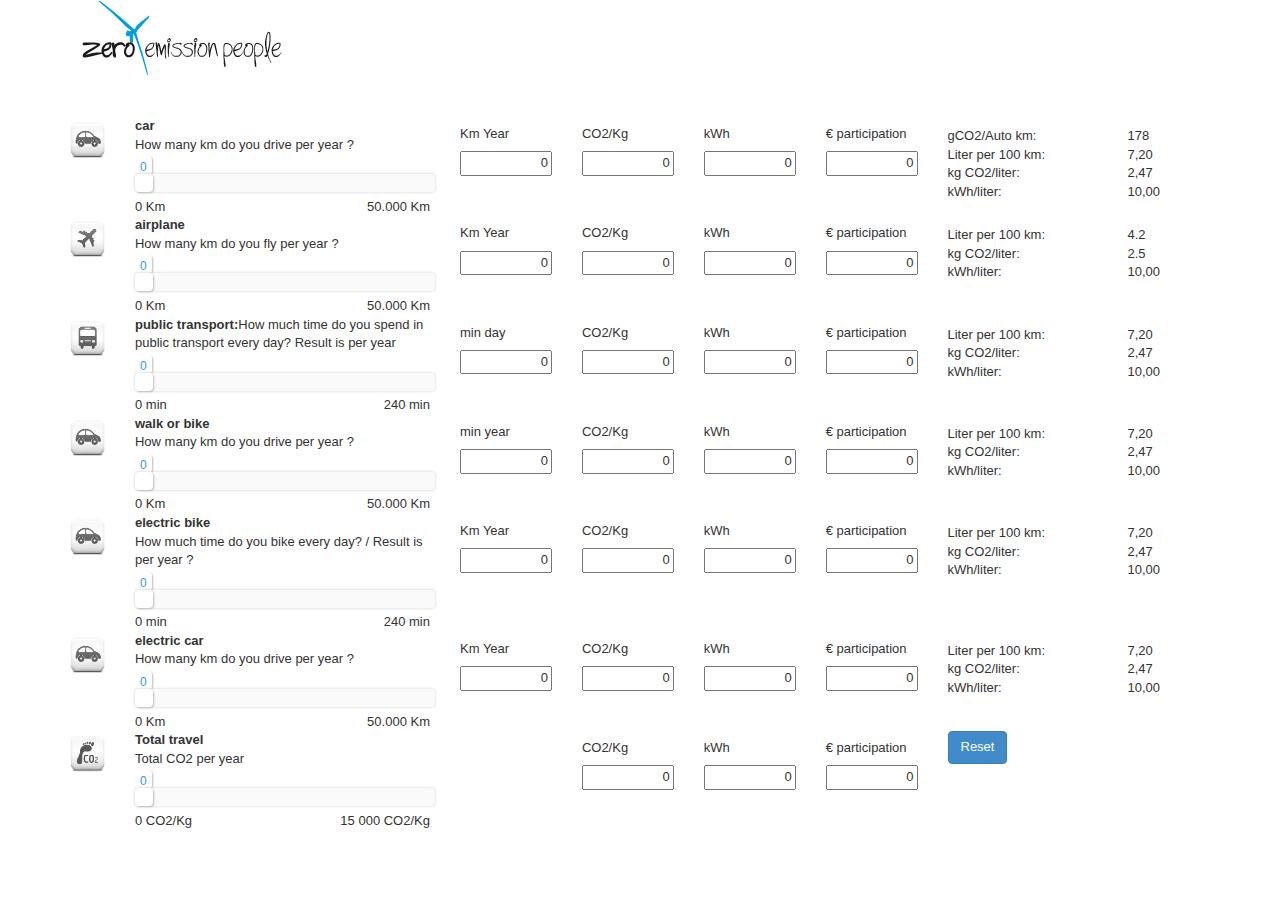
<file: old.html>
<!DOCTYPE html>
<html lang="en">
  <head>
    <meta charset="utf-8">
    <meta http-equiv="X-UA-Compatible" content="IE=edge">
    <meta name="viewport" content="width=device-width, initial-scale=1">
    <meta name="description" content="">
    <meta name="author" content="">
    <link rel="shortcut icon" href="ico/favicon.ico">

    <title>INDEX  CO2</title>

    <!-- Bootstrap core CSS -->
    <link href="css/bootstrap.min.css" rel="stylesheet">

    <!-- Custom styles for this template -->
    <link href="css/mb.slider.css" rel="stylesheet">
    <link href="css/style.css" rel="stylesheet">

    <!-- Just for debugging purposes. Don't actually copy this line! -->
    <!--[if lt IE 9]><script src="js/ie8-responsive-file-warning.js"></script><![endif]-->

    <!-- HTML5 shim and Respond.js IE8 support of HTML5 elements and media queries -->
    <!--[if lt IE 9]>
      <script src="https://oss.maxcdn.com/libs/html5shiv/3.7.0/html5shiv.js"></script>
      <script src="https://oss.maxcdn.com/libs/respond.js/1.4.2/respond.min.js"></script>
    <![endif]-->
  </head>

  <body>

    <header id="header">
      <div class="container">
        <a href="#"><img src="img/logo.jpg" alt=""></a>
      </div>
    </header>

      <div class="container" id="the-calcolator">
      <form action="">
        <section class="car-section">

          <!-- Hidden Field -->
          <input type="hidden" name="data1" class="data1" value="7.2">
          <input type="hidden" name="data2" class="data2" value="2.47">
          <input type="hidden" name="data3" class="data3" value="0.01">
          <input type="hidden" name="data4" class="data4" value="10">
          <input type="hidden" name="data5" class="data5" value="10">
          <input type="hidden" name="data6" class="data6" value="0.25">
          <!-- /Hidden Field -->

          <div class="row">
            <div class="col-sm-4">
              <div class="row">
                <div class="col-sm-2">
                  <img src="img/car-icon.png" class="icon-product" alt="">
                </div>
                <div class="col-sm-10">
                  <strong>car</strong>
                  <p>How many km do you drive per year ?</p>
                  <div class="ex1">
                    <div id="sl_car"  class="mb_slider {rangeColor:'#3498db',negativeColor:'#ffcc00',maxVal:50000 ,startAt:0, grid:1}" style="display:inline-block;"></div>
                  </div>
                  <div class="pull-left">0 Km</div>
                  <div class="pull-right">50.000 Km</div>
                </div>
              </div>
            </div>
            <div class="col-sm-5">
              <div class="row">
                <div class="col-sm-3">
                  <h4>Km Year</h4>
                  <span id="sl_car_val" class="setVal"><input class="val" value="0" style="width:50px;" ></span>
                </div>
                <div class="col-sm-3">
                  <h4>CO2/Kg</h4>
                  <input type="text" name="" value="0" placeholder="" class="result1" readonly>
                </div>
                <div class="col-sm-3">
                  <h4>kWh</h4>
                  <input type="text" name="" value="0" placeholder="" class="result2" readonly>
                </div>
                <div class="col-sm-3">
                  <h4>€ participation</h4>
                  <input type="text" name="" value="0" placeholder="" class="result3" readonly>
                </div>
              </div>
            </div>
            <div class="col-sm-3 all-data">
              <dl class="dl-horizontal">
                <dt>gCO2/Auto km: </dt>
                <dd>178</dd>
              </dl>
              <dl class="dl-horizontal">
                <dt>Liter per 100 km: </dt>
                <dd>7,20</dd>
              </dl>
              <dl class="dl-horizontal">
                <dt>kg CO2/liter: </dt>
                <dd>2,47</dd>
              </dl>
              <dl class="dl-horizontal">
                <dt>kWh/liter: </dt>
                <dd>10,00</dd>
              </dl>
            </div>
          </div>
        </section><!-- car-section -->
        
        <section class="airplane-section">

          <!-- Hidden Field -->
          <input type="hidden" name="data1" class="data1" value="7.2">
          <input type="hidden" name="data2" class="data2" value="2.47">
          <input type="hidden" name="data3" class="data3" value="0.01">
          <input type="hidden" name="data4" class="data4" value="10">
          <input type="hidden" name="data5" class="data5" value="10">
          <input type="hidden" name="data6" class="data6" value="0.25">
          <!-- /Hidden Field -->

          <div class="row">
            <div class="col-sm-4">
              <div class="row">
                <div class="col-sm-2">
                  <img src="img/airplane-icon.png" class="icon-product" alt="">
                </div>
                <div class="col-sm-10">
                  <strong>airplane</strong>
                  <p>How many km do you fly per year ?</p>
                  <div class="ex1">
                    <div id="sl_airplane"  class="mb_slider {rangeColor:'#3498db',negativeColor:'#ffcc00',maxVal:50000 ,startAt:0, grid:1}" style="display:inline-block;"></div>
                  </div>
                  <div class="pull-left">0 Km</div>
                  <div class="pull-right">50.000 Km</div>
                </div>
              </div>
            </div>
            <div class="col-sm-5">
              <div class="row">
                <div class="col-sm-3">
                  <h4>Km Year</h4>
                  <span id="sl_airplane_val" class="setVal"><input class="val" value="0" style="width:50px;" ></span>
                </div>
                <div class="col-sm-3">
                  <h4>CO2/Kg</h4>
                  <input type="text" name="" value="0" placeholder="" class="result1" readonly>
                </div>
                <div class="col-sm-3">
                  <h4>kWh</h4>
                  <input type="text" name="" value="0" placeholder="" class="result2" readonly>
                </div>
                <div class="col-sm-3">
                  <h4>€ participation</h4>
                  <input type="text" name="" value="0" placeholder="" class="result3" readonly>
                </div>
              </div>
            </div>
            <div class="col-sm-3 all-data">
              <dl class="dl-horizontal">
                <dt>Liter per 100 km: </dt>
                <dd>4.2</dd>
              </dl>
              <dl class="dl-horizontal">
                <dt>kg CO2/liter: </dt>
                <dd>2.5</dd>
              </dl>
              <dl class="dl-horizontal">
                <dt>kWh/liter: </dt>
                <dd>10,00</dd>
              </dl>
            </div>
          </div>
        </section><!-- airplane-section -->
        
        <section class="public-transport-section">

          <!-- Hidden Field -->
          <input type="hidden" name="data1" class="data1" value="7.2">
          <input type="hidden" name="data2" class="data2" value="2.47">
          <input type="hidden" name="data3" class="data3" value="0.01">
          <input type="hidden" name="data4" class="data4" value="10">
          <input type="hidden" name="data5" class="data5" value="10">
          <input type="hidden" name="data6" class="data6" value="0.25">
          <!-- /Hidden Field -->

          <div class="row">
            <div class="col-sm-4">
              <div class="row">
                <div class="col-sm-2">
                  <img src="img/bus-icon.png" class="icon-product" alt="">
                </div>
                <div class="col-sm-10">
                  <strong class="pull-left">public transport:</strong>
                  <p>How much time do you spend in public transport every day? Result is per year</p>
                  <div class="ex1">
                    <div id="sl_pt"  class="mb_slider {rangeColor:'#3498db',negativeColor:'#ffcc00',maxVal:240 ,startAt:0, grid:1}" style="display:inline-block;"></div>
                  </div>
                  <div class="pull-left">0 min</div>
                  <div class="pull-right">240 min</div>
                </div>
              </div>
            </div>
            <div class="col-sm-5">
              <div class="row">
                <div class="col-sm-3">
                  <h4>min day</h4>
                  <span id="sl_pt_val" class="setVal"><input class="val" value="0" style="width:50px;" ></span>
                </div>
                <div class="col-sm-3">
                  <h4>CO2/Kg</h4>
                  <input type="text" name="" value="0" placeholder="" class="result1" readonly>
                </div>
                <div class="col-sm-3">
                  <h4>kWh</h4>
                  <input type="text" name="" value="0" placeholder="" class="result2" readonly>
                </div>
                <div class="col-sm-3">
                  <h4>€ participation</h4>
                  <input type="text" name="" value="0" placeholder="" class="result3" readonly>
                </div>
              </div>
            </div>
            <div class="col-sm-3 all-data">
              <dl class="dl-horizontal">
                <dt>Liter per 100 km: </dt>
                <dd>7,20</dd>
              </dl>
              <dl class="dl-horizontal">
                <dt>kg CO2/liter: </dt>
                <dd>2,47</dd>
              </dl>
              <dl class="dl-horizontal">
                <dt>kWh/liter: </dt>
                <dd>10,00</dd>
              </dl>
            </div>
          </div>
        </section><!-- public-transport-section -->
        
        <section class="walk-section">

          <!-- Hidden Field -->
          <input type="hidden" name="data1" class="data1" value="7.2">
          <input type="hidden" name="data2" class="data2" value="2.47">
          <input type="hidden" name="data3" class="data3" value="0.01">
          <input type="hidden" name="data4" class="data4" value="10">
          <input type="hidden" name="data5" class="data5" value="10">
          <input type="hidden" name="data6" class="data6" value="0.25">
          <!-- /Hidden Field -->

          <div class="row">
            <div class="col-sm-4">
              <div class="row">
                <div class="col-sm-2">
                  <img src="img/car-icon.png" class="icon-product" alt="">
                </div>
                <div class="col-sm-10">
                  <strong>walk or bike</strong>
                  <p>How many km do you drive per year ?</p>
                  <div class="ex1">
                    <div id="sl_walk"  class="mb_slider {rangeColor:'#3498db',negativeColor:'#ffcc00',maxVal:50000 ,startAt:0, grid:1}" style="display:inline-block;"></div>
                  </div>
                  <div class="pull-left">0 Km</div>
                  <div class="pull-right">50.000 Km</div>
                </div>
              </div>
            </div>
            <div class="col-sm-5">
              <div class="row">
                <div class="col-sm-3">
                  <h4>min year</h4>
                  <span id="sl_walk_val" class="setVal"><input class="val" value="0" style="width:50px;" ></span>
                </div>
                <div class="col-sm-3">
                  <h4>CO2/Kg</h4>
                  <input type="text" name="" value="0" placeholder="" class="result1" readonly>
                </div>
                <div class="col-sm-3">
                  <h4>kWh</h4>
                  <input type="text" name="" value="0" placeholder="" class="result2" readonly>
                </div>
                <div class="col-sm-3">
                  <h4>€ participation</h4>
                  <input type="text" name="" value="0" placeholder="" class="result3" readonly>
                </div>
              </div>
            </div>
            <div class="col-sm-3 all-data">
              <dl class="dl-horizontal">
                <dt>Liter per 100 km: </dt>
                <dd>7,20</dd>
              </dl>
              <dl class="dl-horizontal">
                <dt>kg CO2/liter: </dt>
                <dd>2,47</dd>
              </dl>
              <dl class="dl-horizontal">
                <dt>kWh/liter: </dt>
                <dd>10,00</dd>
              </dl>
            </div>
          </div>
        </section><!-- walk-section -->
        
        <section class="electric_bike-section">

          <!-- Hidden Field -->
          <input type="hidden" name="data1" class="data1" value="7.2">
          <input type="hidden" name="data2" class="data2" value="2.47">
          <input type="hidden" name="data3" class="data3" value="0.01">
          <input type="hidden" name="data4" class="data4" value="10">
          <input type="hidden" name="data5" class="data5" value="10">
          <input type="hidden" name="data6" class="data6" value="0.25">
          <!-- /Hidden Field -->

          <div class="row">
            <div class="col-sm-4">
              <div class="row">
                <div class="col-sm-2">
                  <img src="img/car-icon.png" class="icon-product" alt="">
                </div>
                <div class="col-sm-10">
                  <strong>electric bike</strong>
                  <p>How much time do you bike every day? / Result is per year ?</p>
                  <div class="ex1">
                    <div id="sl_electric_bike"  class="mb_slider {rangeColor:'#3498db',negativeColor:'#ffcc00',maxVal:50000 ,startAt:0, grid:1}" style="display:inline-block;"></div>
                  </div>
                  <div class="pull-left">0 min</div>
                  <div class="pull-right">240 min</div>
                </div>
              </div>
            </div>
            <div class="col-sm-5">
              <div class="row">
                <div class="col-sm-3">
                  <h4>Km Year</h4>
                  <span id="sl_electric_bike_val" class="setVal"><input class="val" value="0" style="width:50px;" ></span>
                </div>
                <div class="col-sm-3">
                  <h4>CO2/Kg</h4>
                  <input type="text" name="" value="0" placeholder="" class="result1" readonly>
                </div>
                <div class="col-sm-3">
                  <h4>kWh</h4>
                  <input type="text" name="" value="0" placeholder="" class="result2" readonly>
                </div>
                <div class="col-sm-3">
                  <h4>€ participation</h4>
                  <input type="text" name="" value="0" placeholder="" class="result3" readonly>
                </div>
              </div>
            </div>
            <div class="col-sm-3 all-data">
              <dl class="dl-horizontal">
                <dt>Liter per 100 km: </dt>
                <dd>7,20</dd>
              </dl>
              <dl class="dl-horizontal">
                <dt>kg CO2/liter: </dt>
                <dd>2,47</dd>
              </dl>
              <dl class="dl-horizontal">
                <dt>kWh/liter: </dt>
                <dd>10,00</dd>
              </dl>
            </div>
          </div>
        </section><!-- electric_bike-section -->
        
        <section class="electric_car-section">

          <!-- Hidden Field -->
          <input type="hidden" name="data1" class="data1" value="7.2">
          <input type="hidden" name="data2" class="data2" value="2.47">
          <input type="hidden" name="data3" class="data3" value="0.01">
          <input type="hidden" name="data4" class="data4" value="10">
          <input type="hidden" name="data5" class="data5" value="10">
          <input type="hidden" name="data6" class="data6" value="0.25">
          <!-- /Hidden Field -->

          <div class="row">
            <div class="col-sm-4">
              <div class="row">
                <div class="col-sm-2">
                  <img src="img/car-icon.png" class="icon-product" alt="">
                </div>
                <div class="col-sm-10">
                  <strong>electric car</strong>
                  <p>How many km do you drive per year ?</p>
                  <div class="ex1">
                    <div id="sl_electric_car"  class="mb_slider {rangeColor:'#3498db',negativeColor:'#ffcc00',maxVal:50000 ,startAt:0, grid:1}" style="display:inline-block;"></div>
                  </div>
                  <div class="pull-left">0 Km</div>
                  <div class="pull-right">50.000 Km</div>
                </div>
              </div>
            </div>
            <div class="col-sm-5">
              <div class="row">
                <div class="col-sm-3">
                  <h4>Km Year</h4>
                  <span id="sl_electric_car_val" class="setVal"><input class="val" value="0" style="width:50px;" ></span>
                </div>
                <div class="col-sm-3">
                  <h4>CO2/Kg</h4>
                  <input type="text" name="" value="0" placeholder="" class="result1" readonly>
                </div>
                <div class="col-sm-3">
                  <h4>kWh</h4>
                  <input type="text" name="" value="0" placeholder="" class="result2" readonly>
                </div>
                <div class="col-sm-3">
                  <h4>€ participation</h4>
                  <input type="text" name="" value="0" placeholder="" class="result3" readonly>
                </div>
              </div>
            </div>
            <div class="col-sm-3 all-data">
              <dl class="dl-horizontal">
                <dt>Liter per 100 km: </dt>
                <dd>7,20</dd>
              </dl>
              <dl class="dl-horizontal">
                <dt>kg CO2/liter: </dt>
                <dd>2,47</dd>
              </dl>
              <dl class="dl-horizontal">
                <dt>kWh/liter: </dt>
                <dd>10,00</dd>
              </dl>
            </div>
          </div>
        </section><!-- electric_car-section -->
        
        <section class="total_travel-section">

          <!-- Hidden Field -->
          <input type="hidden" name="data1" class="data1" value="7.2">
          <input type="hidden" name="data2" class="data2" value="2.47">
          <input type="hidden" name="data3" class="data3" value="0.01">
          <input type="hidden" name="data4" class="data4" value="10">
          <input type="hidden" name="data5" class="data5" value="10">
          <input type="hidden" name="data6" class="data6" value="0.25">
          <!-- /Hidden Field -->

          <div class="row total-travel">
            <div class="col-sm-4">
              <div class="row">
                <div class="col-sm-2">
                  <img src="img/footprint-icon.png" class="icon-product" alt="">
                </div>
                <div class="col-sm-10">
                  <strong>Total travel</strong>
                  <p>Total CO2 per year</p>
                  <div class="ex1">
                    <div id="sl_total_travel"  class="mb_slider {rangeColor:'#3498db',negativeColor:'#ffcc00',maxVal:50000 ,startAt:0, grid:1}" style="display:inline-block;"></div>
                  </div>
                  <div class="pull-left">0 CO2/Kg</div>
                  <div class="pull-right">15 000 CO2/Kg</div>
                </div>
              </div>
            </div>
            <div class="col-sm-5">
              <div class="row">
                <div class="col-sm-3 col-sm-offset-3">
                  <h4>CO2/Kg</h4>
                  <span id="sl_total_travel_val" class="setVal"><input type="text" name="" value="0" placeholder="" class="totalResult1" ></span>
                </div>
                <div class="col-sm-3">
                  <h4>kWh</h4>
                  <input type="text" name="" value="0" placeholder="" class="totalResult2" readonly>
                </div>
                <div class="col-sm-3">
                  <h4>€ participation</h4>
                  <input type="text" name="" value="0" placeholder="" class="totalResult3" readonly>
                </div>
              </div>
            </div>
            <div class="col-sm-3">
              <input type="reset" class="btn btn-primary" name="" value="Reset">
            </div>
          </div>
        </section><!-- total_travel-section -->
      </form>
      </div>


    <!-- Bootstrap core JavaScript
    ================================================== -->
    <!-- Placed at the end of the document so the pages load faster -->
    <script src="js/jquery.js"></script>
    <script src="js/bootstrap.min.js"></script>
    <script src="js/jquery.metadata.js"></script>
    <script src="js/jquery.mb.slider.js"></script>
    <script src="js/main.js"></script>
  </body>
</html>
</file>
<file: css/style.css>
/* Fonts
----------------------------------------------------------------------------------------------------*/
/*@import url(http://fonts.googleapis.com/css?family=Lato:300,400,700);*/


body{font-family: 'Lato', sans-serif;}
a{-webkit-transition: all 0.3s;-moz-transition: all 0.3s;-o-transition: all 0.3s;-ms-transition: all 0.3s;transition: all 0.3s;}
a:hover{text-decoration: none;}
img{max-width: 100%}

/*top*/
#top{background-color: #83AE23;margin-bottom: 40px;}
#top ul{margin: 0;}
#top li{padding: 0;}
#top a{color: #fff;padding: 15px 50px;display: inline-block;font-size: 14px;text-align: center;}
#top a:hover,#top a.active{background-color: #54730E;}


/*header*/
#header{margin-bottom: 40px;}

/*nav-tabs*/
.nav-tabs{}
.nav-tabs{margin-bottom: 20px;text-align: center;border: none;}
.nav-tabs>li{float: none;display: inline-block;padding: 0;margin: 0 -3px;}
.nav-tabs>li>a{color: #6AB100;padding: 3px 50px;font-size: 14px;border: none;border-bottom: 1px solid #6AB100;border-radius: 0}
.nav-tabs>li>a:hover{background-color: transparent;}
.nav-tabs>li.active>a, .nav-tabs>li.active>a:hover, .nav-tabs>li.active>a:focus{background-color: #6AB100;color: #fff;border: none;border-bottom: 1px solid #6AB100;}

/*tab-pane*/
.tab-pane>section{margin-bottom: 30px;   -webkit-touch-callout: none; -webkit-user-select: none; -khtml-user-select: none; -moz-user-select: none; -ms-user-select: none; user-select: none;}

/* the-calcolator */
#the-calcolator{font-size: 13px;padding-bottom: 50px;}
#the-calcolator > section {margin: 30px 0;}
#the-calcolator .icon-product{width:50px;margin-top: 5px;}
#the-calcolator .mb_sliderBar{width:300px;}
#the-calcolator .mb_slider{padding: 10px 0 0 0;}
#the-calcolator .mb_sliderEnd, #the-calcolator .mb_sliderStart{display: none!important;}
#the-calcolator .ex1{width: 50%;}
#the-calcolator h4{font-size: 13px;color: #333;}
#the-calcolator input{width: 100%!important;text-align: right;font-size: 13px;}
#the-calcolator input[type="reset"]{width: auto!important;}
#the-calcolator .all-data{margin-top: 10px;}
#the-calcolator .all-data dl{margin-bottom: 0;}
#the-calcolator .all-data dl dt{text-align: left;font-weight: normal;}


/* Green section*/
section.green{color: #6AB100!important;}
section.green p, section.green input{color: #333!important;}
section.green .mb_sliderRange{background-color: #6AB100!important;}
section.green .mb_sliderValueLabel{color: #6AB100!important;}

/*display-values*/
.display-values{margin-top: 40px;}
.display-values input{margin-top: 15px;}
.display-values .icon-product{margin-top: -10px!important;}

/*jumbotron*/
.jumbotron{padding: 20px!important;border-radius: 0!important;}
.jumbotron .mb_slider{position: relative;}
.jumbotron .mb_slider:after{content: ''; position: absolute;width: 100%;height: 100%;left: 0;top: 0;}
.jumbotron p{font-size: 13px;}
.jumbotron section{margin-bottom: 30px;}
.jumbotron section:last-of-type{margin-bottom: 0;}
.jumbotron .display-values .icon-product{margin-top: 3px!important;}
</file>
<file: css/mb.slider.css>
/*
 * jquery.mb.components
 * Copyright (c) 2001-2011. Matteo Bicocchi (Pupunzi); Open lab srl, Firenze - Italy
 * email: mbicocchi@open-lab.com
 * site: http://pupunzi.com
 *
 * Licences: MIT, GPL
 * http://www.opensource.org/licenses/mit-license.php
 * http://www.gnu.org/licenses/gpl.html
 */

.mb_slider{
  position:relative;
  padding:10px;
  z-index:0;
}

.mb_sliderBar{
  padding:9px;
  background-color:#fafafa;
/*IE HACK*/
  border:1px solid #ddd\9;
  width:340px;
  -moz-box-shadow:#ccc 0px 0px 5px;
  -webkit-box-shadow:#ccc 0px 0px 3px;
  -moz-border-radius: 4px;
  -webkit-border-radius: 4px;

  -moz-user-select: none;
  -khtml-user-select: none;
  cursor:default;

  zoom: 1;
  filter:
    progid:DXImageTransform.Microsoft.DropShadow(color=#EFEFEF, offx=1, offy=1)
    progid:DXImageTransform.Microsoft.DropShadow(color=#eeeeee, offx=1, offy=1);
  /*
      progid:DXImageTransform.Microsoft.DropShadow(color=#EFEFEF, offx=1, offy=1);
  */
}

.mb_sliderHandler{
  padding:9px;
  background-color:#fff;
/*IE HACK*/
  border:1px solid #ddd\9;
  position:absolute;
  top:0;
  top:-1px\9;
  left:0;
  -moz-border-radius: 4px;
  -webkit-border-radius: 4px;
  -moz-box-shadow:#bbb 1px 1px 2px;
  -webkit-box-shadow:#bbb 1px 1px 2px;

  -moz-user-select: none;
  -khtml-user-select: none;
  cursor:default;
}

.mb_sliderEnd, .mb_sliderStart, .mb_sliderValue{
  padding:7px;
  position:relative;
  text-align:right;
  top:-5px;
  margin:3px;
  width:25px;
  color:#AAA;

  -moz-user-select: none;
  -khtml-user-select: none;
  cursor:default;
}

.mb_sliderRange{
  position:absolute;
  height:18px;
  margin:0;
  
  top:0;
  background: #ffcc00;
  -moz-border-radius: 4px 0 0 4px ;
  -webkit-border-top-left-radius:4px;
  -webkit-border-bottom-left-radius:4px;

  -moz-user-select: none;
  -khtml-user-select: none;
  cursor:default;
}

.mb_sliderZero{
  background-color: #f3f3f3;
  position:absolute;
  height:16px;
  margin:1px;
  top:0;
  -moz-border-radius:4px 0 0 4px  ;
  -webkit-border-top-left-radius:4px;
  -webkit-border-bottom-left-radius:4px;

  -moz-user-select: none;
  -khtml-user-select: none;
  cursor:default;
}

.mb_sliderZeroLabel{
  font:12px/12px Arial, sans-serif;
  color:#AAA;
  padding:5px;
  padding-bottom:2px;
  background-color:#fff;
  margin-left:-4px;
  z-index:-2;
  -moz-border-radius: 4px;
  -webkit-border-radius: 4px;
}
.mb_sliderValueLabel{
  font:12px/12px Arial, sans-serif;
  color:#aaa;
  padding:5px;
  padding-bottom:2px;
  background-color:#fff;
  margin-left:0px;
  z-index:-1;
  -moz-border-radius: 4px;
  -webkit-border-radius: 4px;
  -moz-box-shadow:#bbb 1px 1px 2px;
  -webkit-box-shadow:#bbb 1px 1px 2px;
}
</file>
